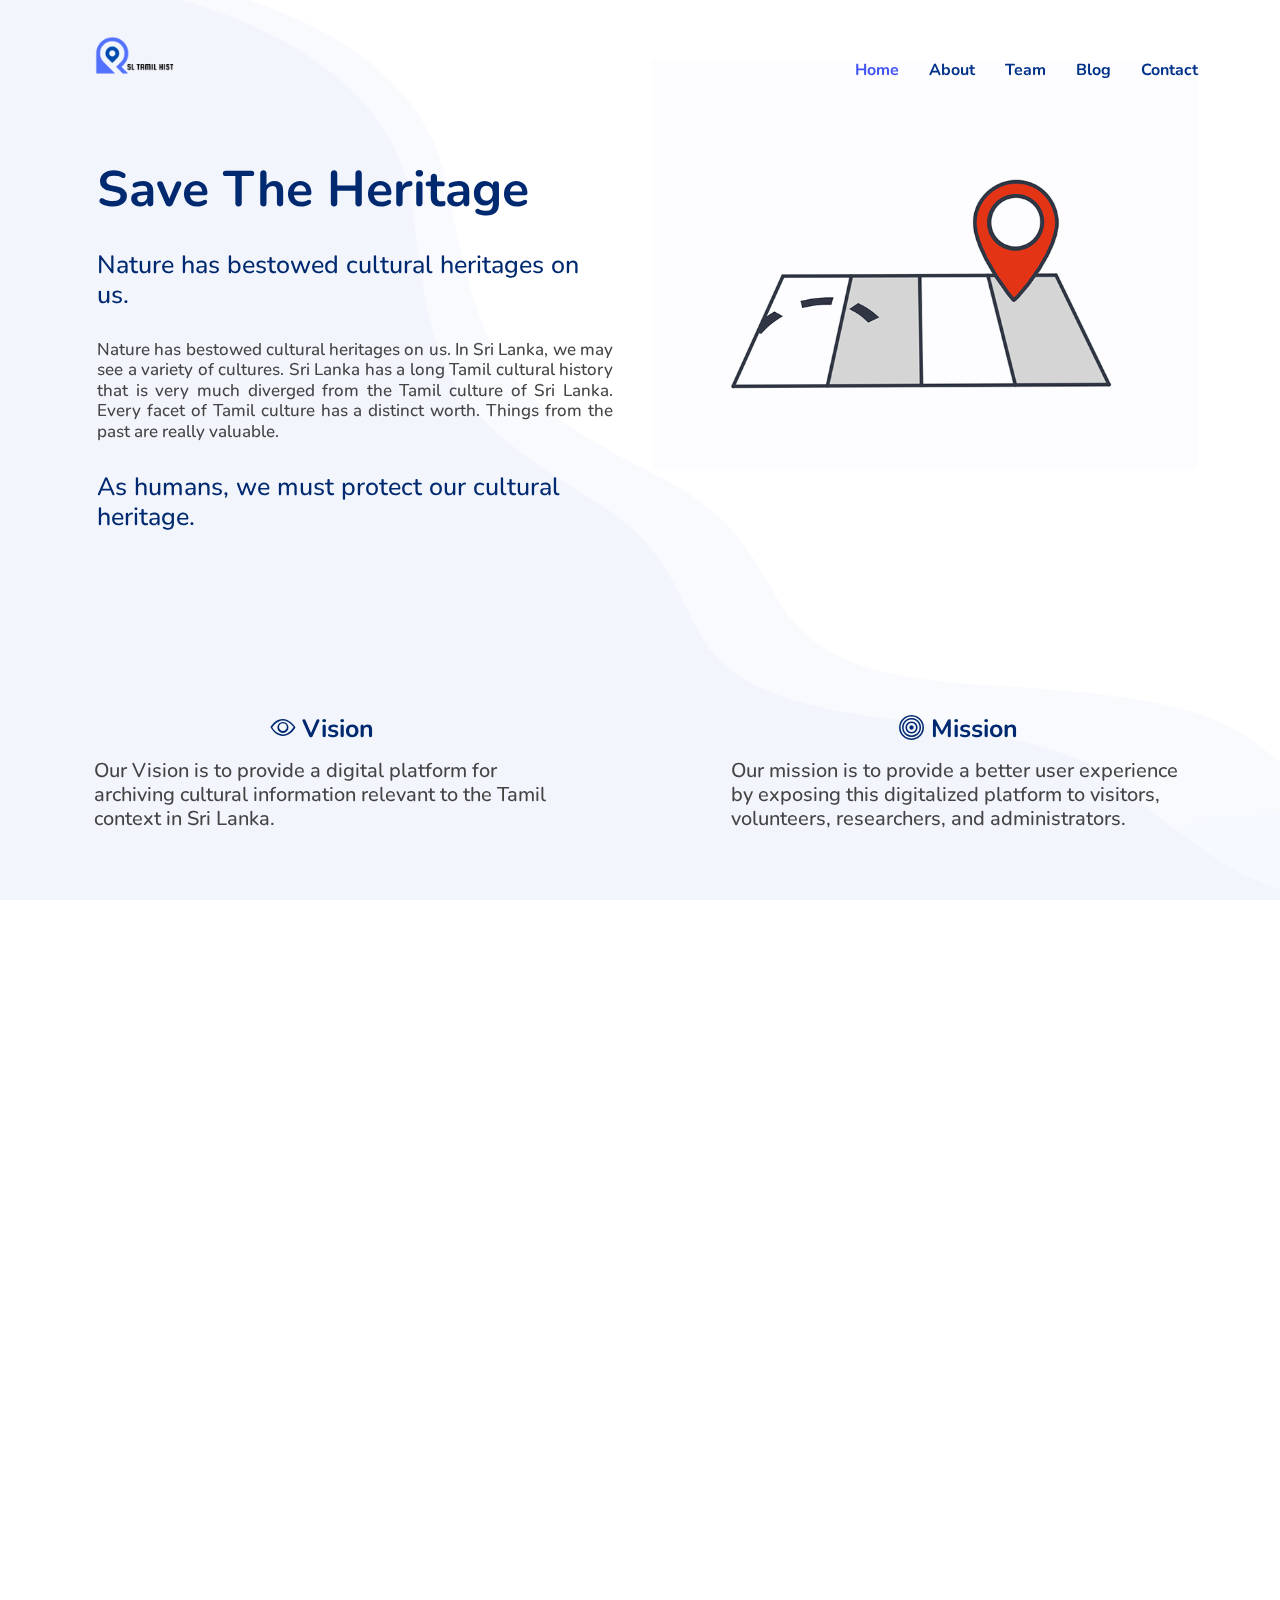
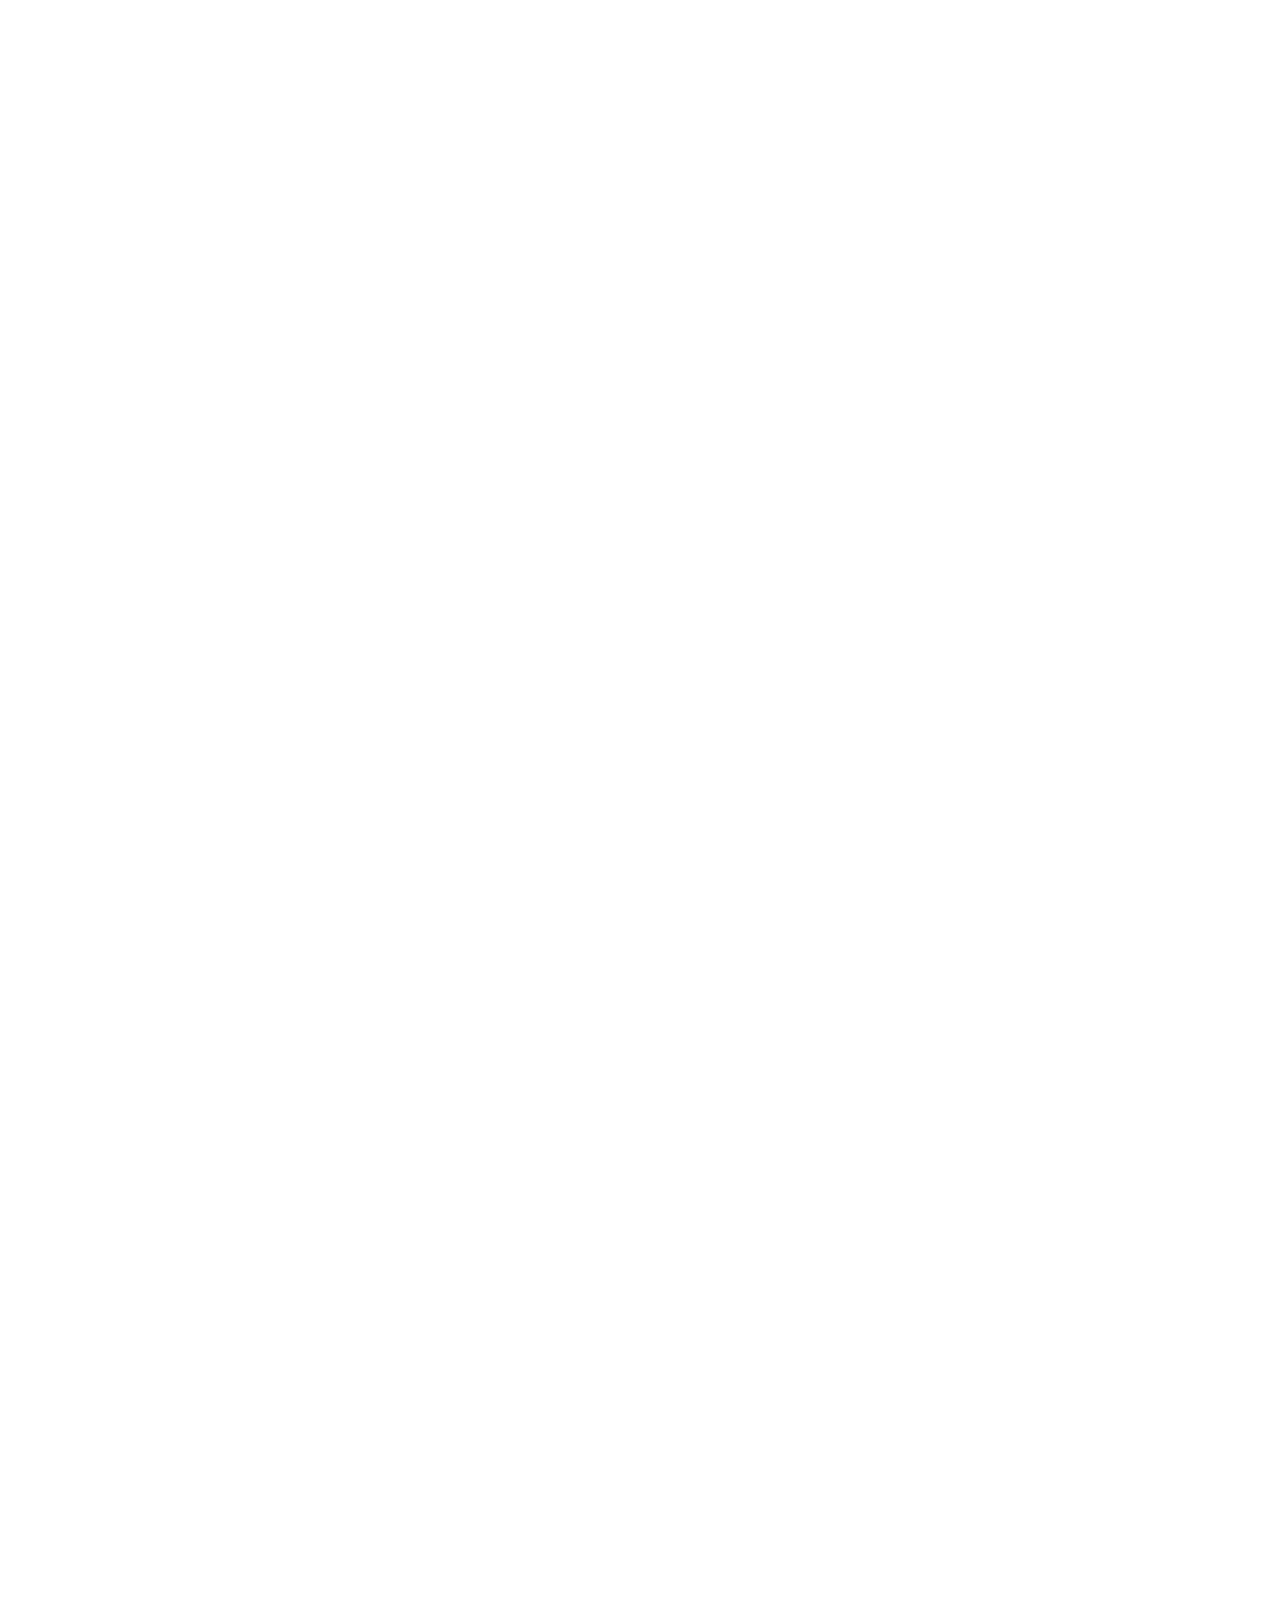
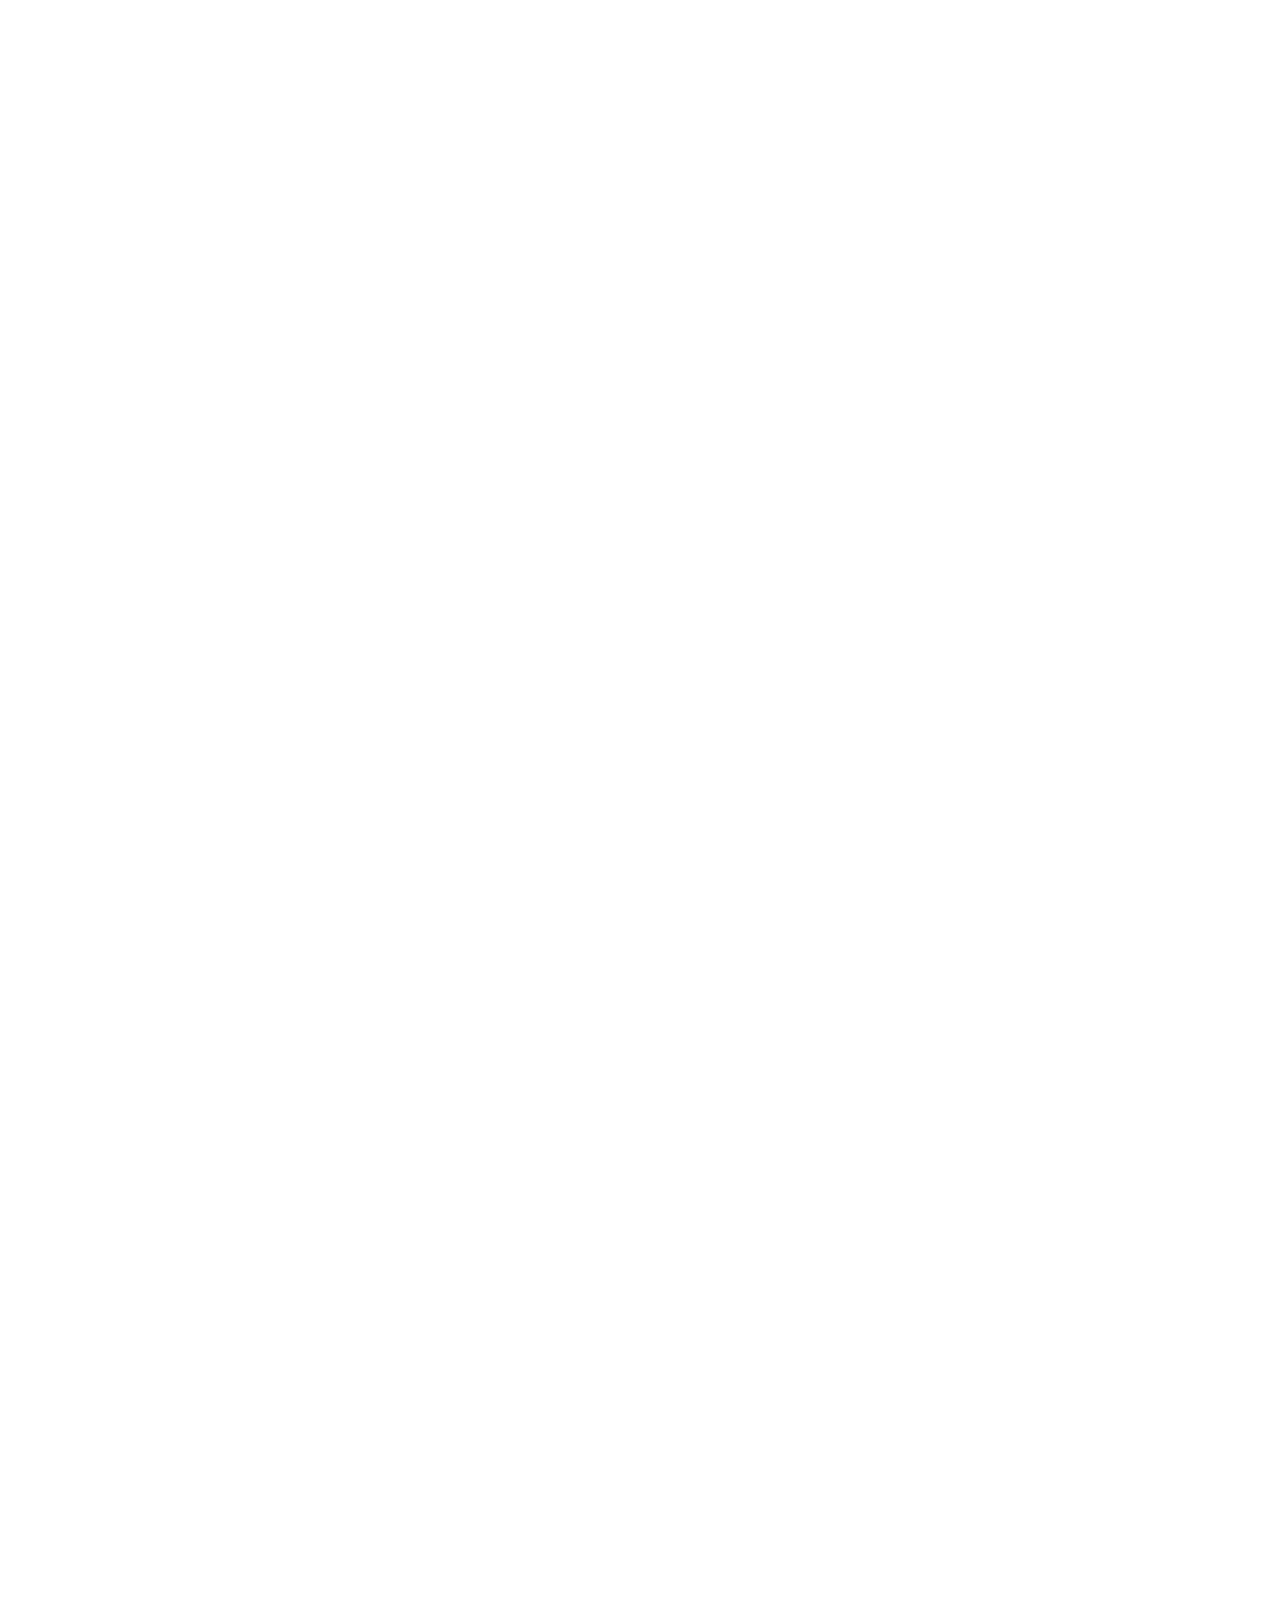
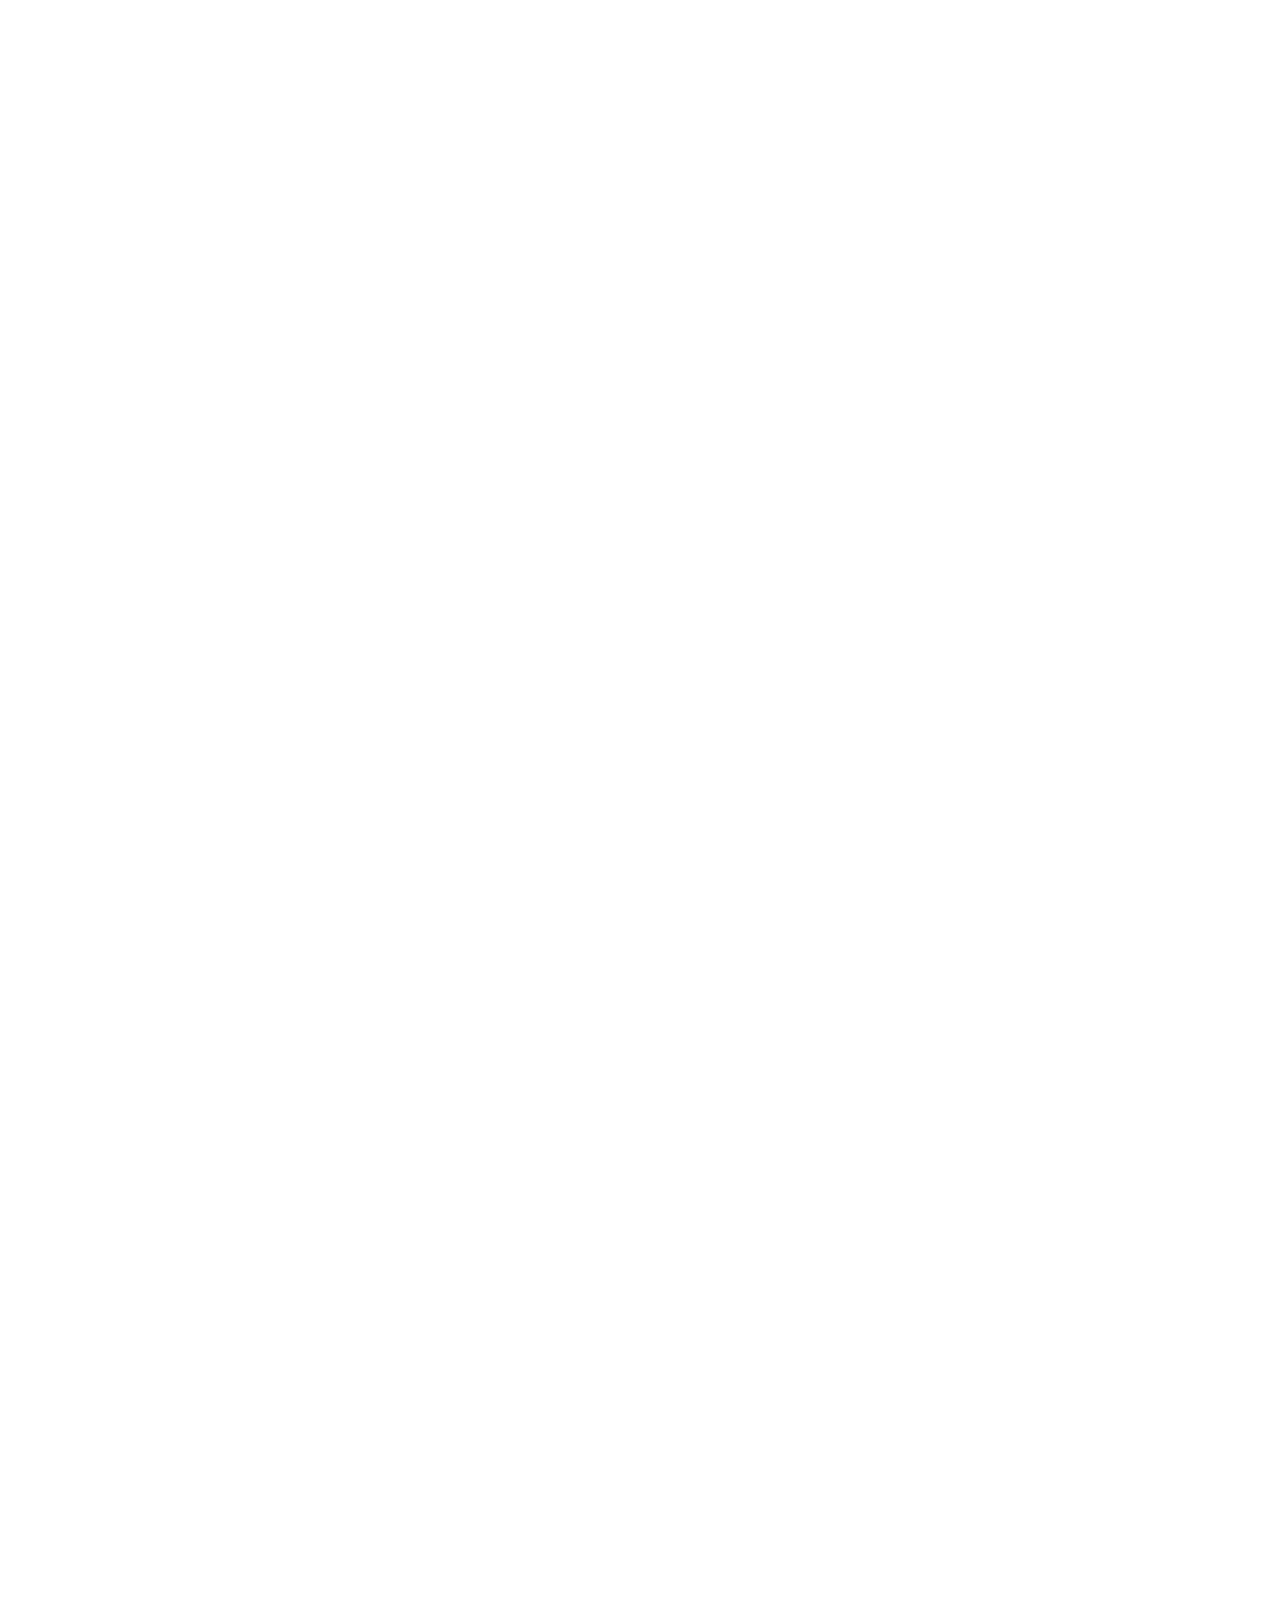
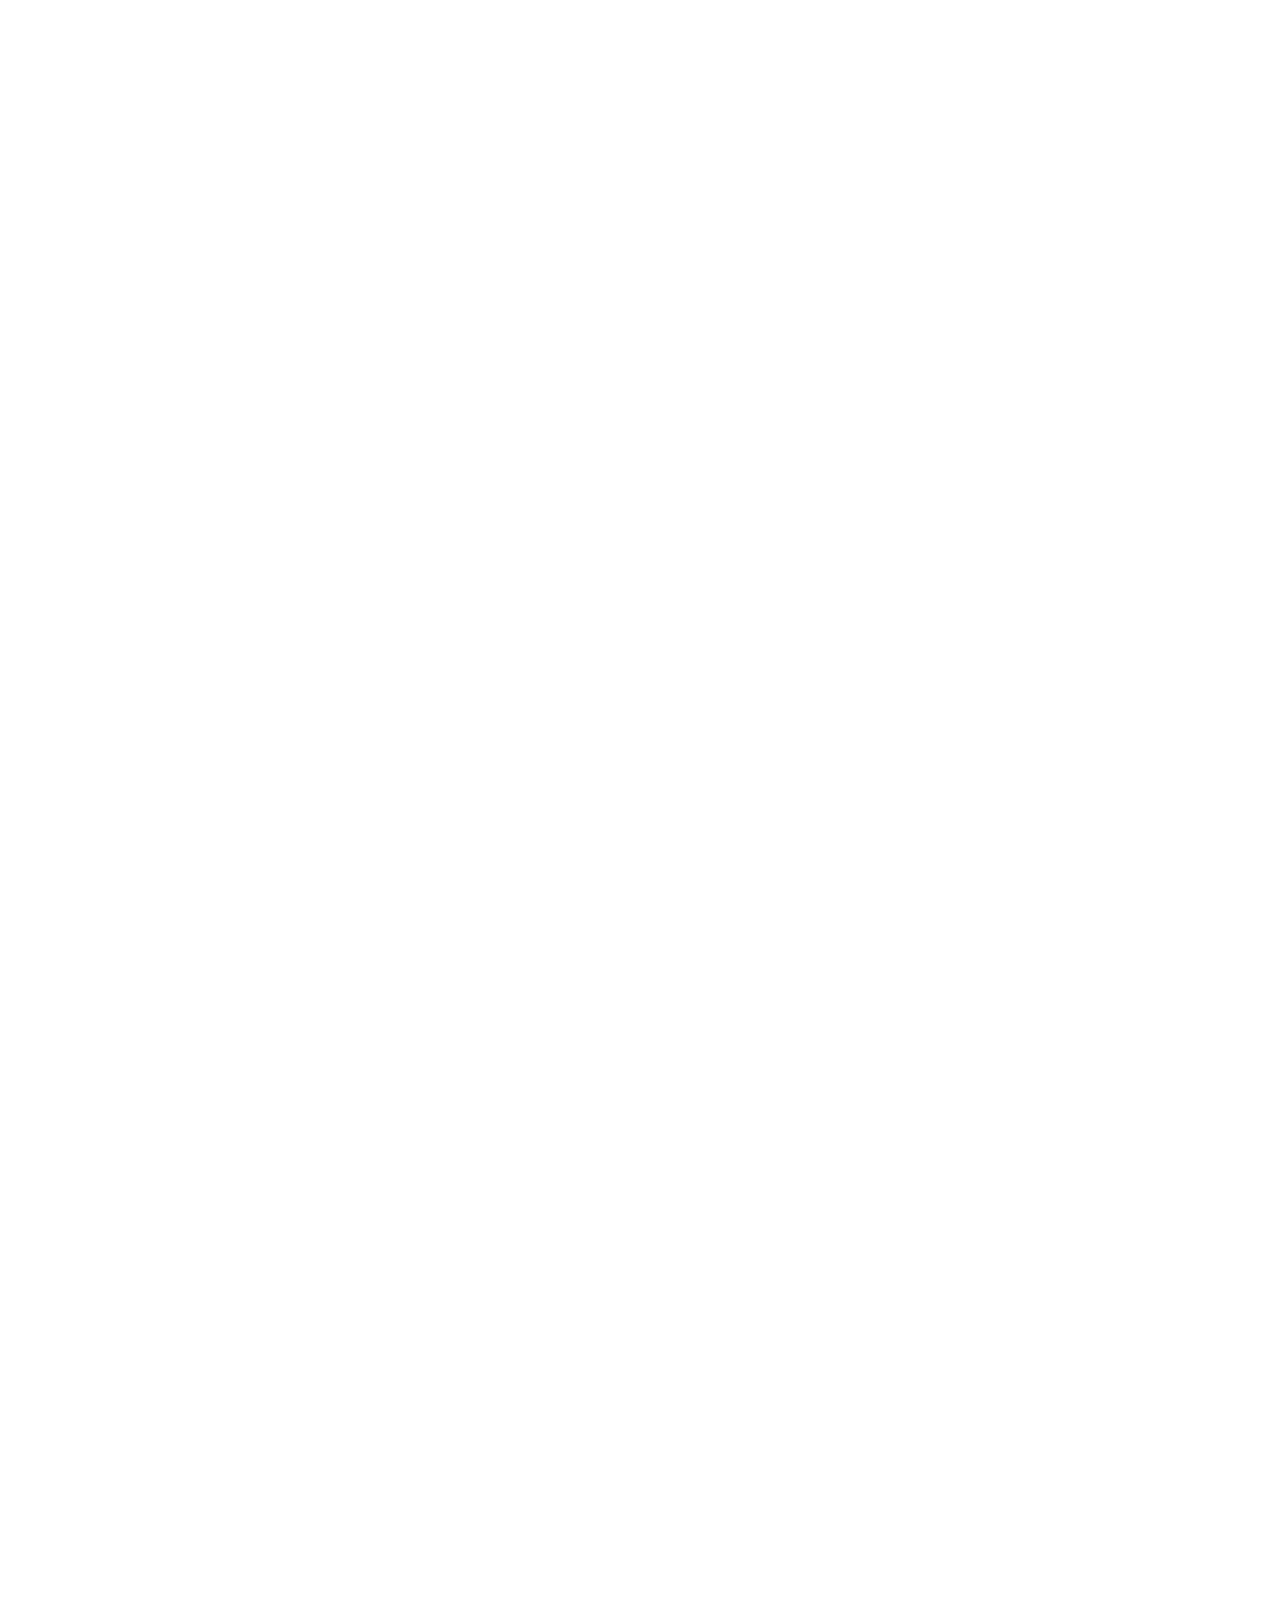
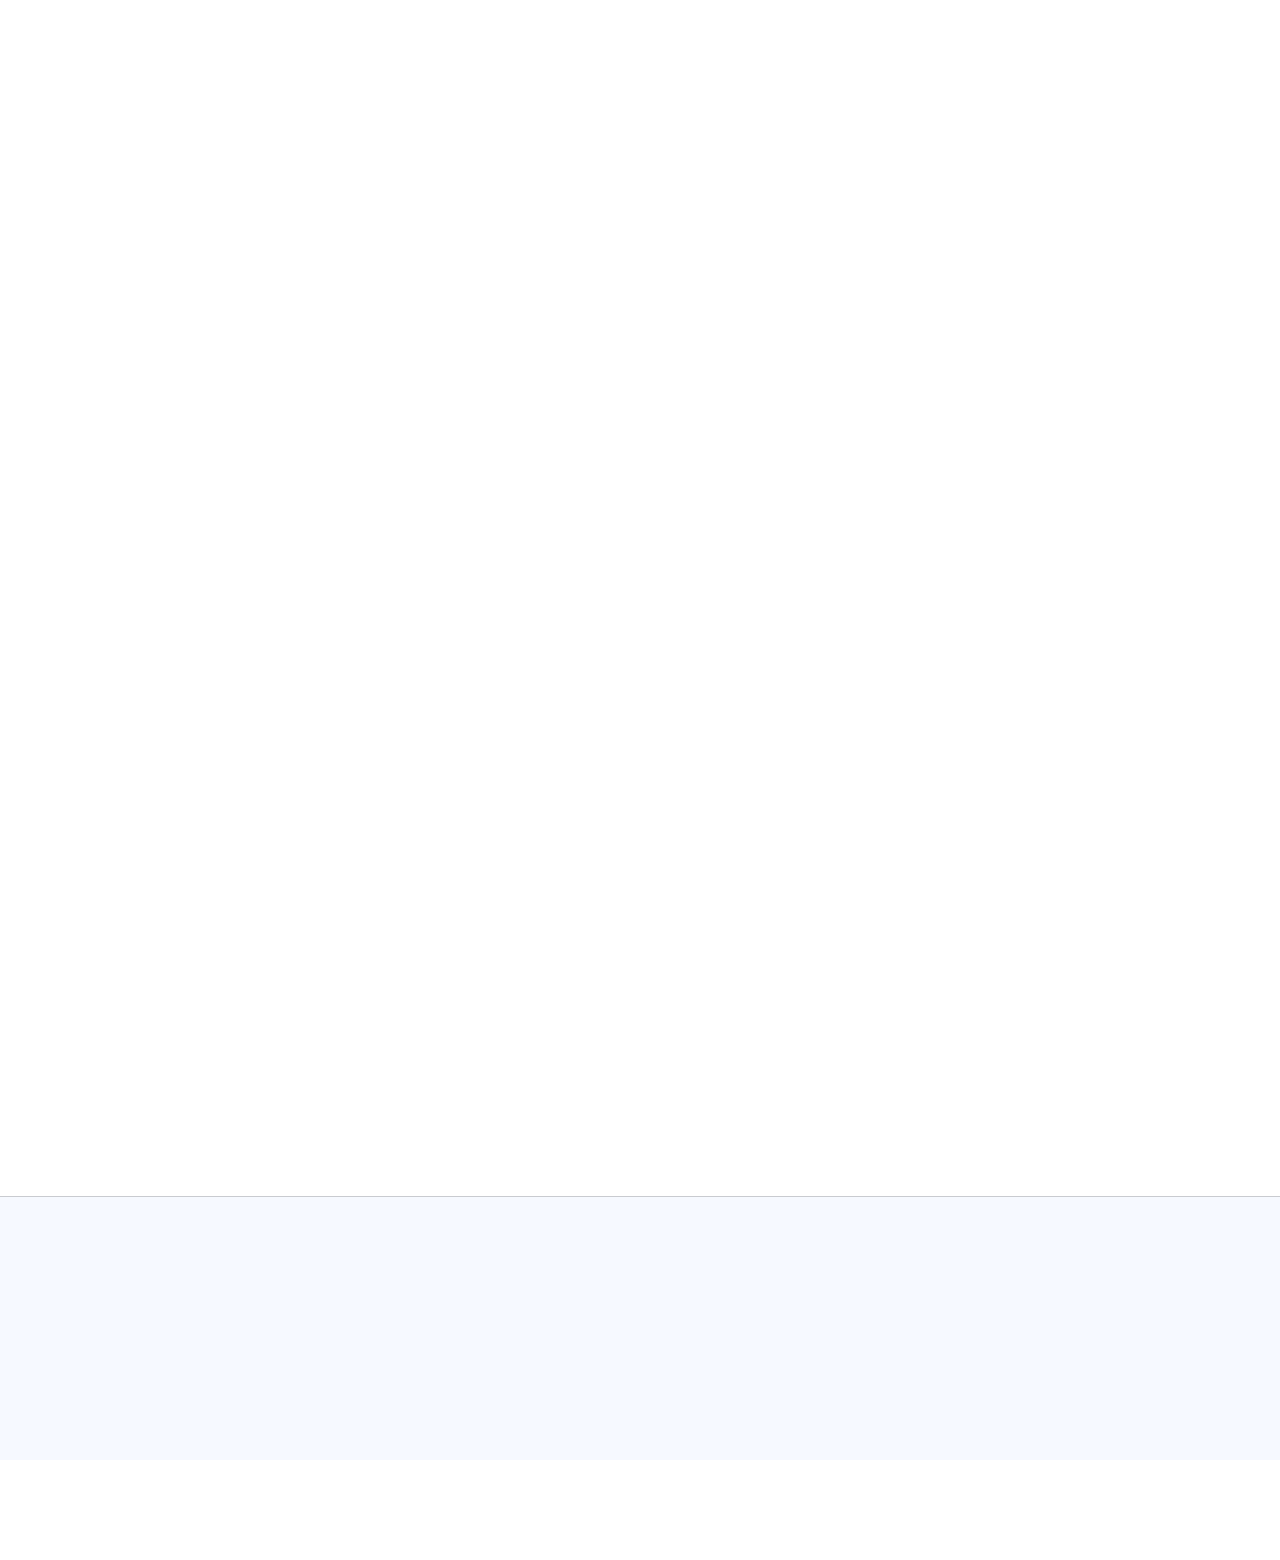
<file: index.html>
<!DOCTYPE html>
<html lang="en">

<head>
  <meta charset="utf-8">
  <meta content="width=device-width, initial-scale=1.0" name="viewport">

  <title>SL TAMIL HIST</title>
  <meta content="" name="description">

  <meta content="" name="keywords">

  <!-- Favicons -->
  <link href="assets/img/logo3.png" rel="icon">
  <link href="assets/img/logo3.png" rel="logo3">

  <!-- Google Fonts -->
  <link href="https://fonts.googleapis.com/css?family=Open+Sans:300,300i,400,400i,600,600i,700,700i|Nunito:300,300i,400,400i,600,600i,700,700i|Poppins:300,300i,400,400i,500,500i,600,600i,700,700i" rel="stylesheet">

  <!-- Vendor CSS Files -->
  <link href="assets/vendor/aos/aos.css" rel="stylesheet">
  <link href="assets/vendor/bootstrap/css/bootstrap.min.css" rel="stylesheet">
  <link href="assets/vendor/bootstrap-icons/bootstrap-icons.css" rel="stylesheet">
  <link href="assets/vendor/glightbox/css/glightbox.min.css" rel="stylesheet">
  <link href="assets/vendor/remixicon/remixicon.css" rel="stylesheet">
  <link href="assets/vendor/swiper/swiper-bundle.min.css" rel="stylesheet">

  <!-- Template Main CSS File -->
  <link href="assets/css/style.css" rel="stylesheet">

  <!-- =======================================================
  * Template Name: FlexStart - v1.9.0
  * Template URL: https://bootstrapmade.com/flexstart-bootstrap-startup-template/
  * Author: BootstrapMade.com
  * License: https://bootstrapmade.com/license/
  ======================================================== -->
  
</head>

<body>
  <!-- ======= Header ======= -->
  <header id="header" class="header fixed-top">
    <div class="container-fluid container-xl d-flex align-items-center justify-content-between">

      <a href="index.html" class="logo d-flex align-items-center">
        <img src="assets/img/logo6.png" alt="SL Tamil Hist">
        <!-- <span>SL TAMIL GEO</span> -->
      </a>

      <nav id="navbar" class="navbar">
        <ul>
          <li><a class="nav-link scrollto active" href="#hero">Home</a></li>
          <li><a class="nav-link scrollto" href="#about">About</a></li>
          <li><a class="nav-link scrollto" href="#team">Team</a></li>
          <li><a href="blog.html">Blog</a></li>
          
          <li><a class="nav-link scrollto" href="#contact">Contact</a></li>
        </ul>
        <i class="bi bi-list mobile-nav-toggle"></i>
      </nav><!-- .navbar -->

    </div>
  </header><!-- End Header -->

  <!-- ======= Hero Section ======= -->
  <section id="hero" class="hero d-flex align-items-center">

    <div class="container">
      <div class="row">
        <div class="col-lg-6 d-flex flex-column justify-content-center">
          <h1 data-aos="fade-up">Save The Heritage</h1>
          <h2 data-aos="fade-up" data-aos-delay="400">Nature has bestowed cultural heritages on us.</h2>
          <h3 data-aos="fade-up" data-aos-delay="400"> Nature has bestowed cultural heritages on us.
            In Sri Lanka, we may see a variety of cultures. Sri Lanka has a long Tamil cultural history that is very much diverged from the Tamil culture of Sri Lanka. Every facet of Tamil culture has a distinct worth. Things from the past are really valuable.
            </h3>
          <h2 data-aos="fade-up" data-aos-delay="400">As humans, we must protect our cultural heritage.</h2>

          <!-- <div data-aos="fade-up" data-aos-delay="600">
            <div class="text-center text-lg-start">
              <a href="#about" class="btn-get-started scrollto d-inline-flex align-items-center justify-content-center align-self-center">
                <span>Get Started</span>
                <i class="bi bi-arrow-right"></i>
              </a>
            </div>
          </div> -->
        </div>
        <div class="col-lg-6 hero-img" data-aos="zoom-out" data-aos-delay="200">
          <img src="assets/img/hero1.gif" class="img-fluid" alt="">
        </div>
      </div>
<!-- kichchu -->
<!-- <iframe src="https://www.google.com/maps/d/edit?mid=1SHidS3lTxKP6DpBA1wfZS_V8lFMIJaU&ll=8.801264984110713%2C80.62690595&z=8"></iframe> -->
<!-- vision, mission -->
<hr><hr>
  <div class="container" data-aos="fade-up">
    <div class="row gx-0">
        <div class="col-lg-5 d-flex flex-column justify-content-center" data-aos="fade-up" data-aos-delay="200">
            <div class="content">
              <h2 class="mid">
                <i class="bi bi-eye"></i>  
                <b>Vision</b></h2>
              <h5>Our Vision is to provide a digital platform for archiving cultural information relevant to the Tamil context in Sri Lanka.</h5>
            </div>
        </div>
        <div class="col-md-2"></div>
        <div class="col-lg-5 d-flex flex-column justify-content-center" data-aos="fade-up" data-aos-delay="200">
            <div class="content">
                <h2 class="mid">
                    <i class="bi bi-bullseye"></i>
                     <b>Mission</b></h2>
                     

                <h5>Our mission is to provide a better user experience by exposing this digitalized platform to visitors, volunteers, researchers, and administrators.</h5>
            </div>
        </div>
    </div>
    <hr>
    <!-- end Goal -->
    <div class="row gx-0 ">
        <div class="col-lg-12 d-flex flex-column justify-content-center" data-aos="fade-up" data-aos-delay="200">
            <div class="content">
                <h2 class="mid">  <i class="bi bi-gem">  </i><b>End Goal</b></h2>
                <ul>
                  <li><h5>Build a framework using Geographical Information System (GIS) principles to map data points with geographical markers and other relevant metadata.</h5></li>
                  <li><h5>To expose this digitalized platform to visitors, volunteers, researchers, and administrators.</h5></li>
                  <li><h5>To build a location-based information framework to collate cultural data in multiple forms, such as oral history recordings, inscriptions, and creative work.</h5></li>
                </ul>
            </div>
        </div>
       
    </div>
    <hr>
    <!-- Research Intro -->
    <div class="row gx-0 ">
        <div class="col-lg-6 d-flex align-items-center" data-aos="zoom-out" data-aos-delay="200">
            <img style="padding-right: 25px;" src="assets/img/intro4.png" class="img-fluid" alt="">
          </div>
                  <div class="col-lg-6 d-flex flex-column justify-content-center" data-aos="fade-up" data-aos-delay="200">
                      <div class="content">
                        <h2 class="mid"> <b>Introduction</b></h2>
                        <!-- <p>This research focuses on cultural data collection, management, and utilization, in the Sri Lankan Tamil context. When considering Tamil culture, there are many observable differences in cultural representations between different geographical regions. In this context, any research into cultural history and Tamil culture must take into account the geographical and temporal context of any such cultural expressions.</p> -->
                      
                        <!-- <p>With the development of the information and communication technology there is an opportunity to approach these cultural researches through a digital humanities lens. One such approach is spatial humanities, based on the GIS technologies. There is an ability to combine this with other forms of culturally significant data to get a better interpreted and presented representation of knowledge for the purpose of conducting advanced research.</p> -->

                        <p style="text-align: justify;">This research <b>(Using GIS for Cultural Data Management: A Spatial Humanities Approach in the Sri Lankan Tamil Context)</b> focuses on cultural data collection, management, and utilization, in the Sri Lankan Tamil context. When considering Tamil culture, there are many observable differences in cultural representations between different geographical regions. In this context, any research into cultural history and Tamil culture must take into account the geographical and temporal context of any such cultural expressions. <span id="dots">...</span> <span id="more">With the development of information and communication technology, there is an opportunity to approach these cultural researches through a digital humanities lens. One such approach is spatial humanities, based on GIS technologies. There is an ability to combine this with other forms of culturally significant data to get a better interpreted and presented representation of knowledge to conduct advanced research.</span>
                        <!-- <button onclick="myFunction()" id="myBtn">Read more</button> -->
                        <br>
                        <p  onclick="myFunction()" id="myBtn" class="btn-get-started scrollto d-inline-flex align-items-center justify-content-center align-self-center">
                          <span>Read More</span>
                        </p>

                      </div>
                    </div>
                  
            </div>
        </div>

        <hr>
        <!-- research Abstract -->
        <div class="row gx-0 ">
            <!-- <div class="col-lg-6 d-flex align-items-center" data-aos="zoom-out" data-aos-delay="200">
                <img src="assets/img/about.jpg" class="img-fluid" alt="">
              </div> -->
                      <div class="col-lg-7 d-flex flex-column justify-content-center" data-aos="fade-up" data-aos-delay="200">
                          <div class="content">
                            <h2 class="mid"> <b>Research Overview</b></h2>
                            <!-- <p>A community's cultural legacy is a collection of behaviors, places, artifacts, artistic expressions, and ideals that have been passed down through the generations. Sri Lanka has a long Tamil cultural history that is vastly distinct from the culture of Sri Lankan Tamils. All historical and cultural artifacts are of worldwide significance. Heritage properties are constantly threatened by a variety of natural and man-made factors, many of which are unanticipated. It is understandable that there is no digital platform in the Sri Lankan Tamil context for documenting historical data with geographical pointing. As a result, there is a need to create a consolidated archive or a digital platform for the Tamil cultural background through this research. Based on an earlier study, it was determined that this was the first outstanding attempt in the Sri Lankan Tamil setting. With the recent development of information and communication technology, we have opened the possibility of approaching these cultural studies from a digital humanities perspective. This web application has been developed to provide a proper solution to the aforementioned issue. To build the research solution, a GeoNode architecture-based solution and an appropriate mapping technique are provided. A GIS platform and a format-agnostic data repository will serve as the foundation for the proposed system. This can be used to tag data items with location identifiers as well as any other relevant metadata like temporal identifiers. This platform is exposed to volunteers, visitors, researchers, and admins. Machine Learning and Deep Learning were utilized to improve the user experience as well as to recommend data and automate data pattern identification. The accuracy level was 90%.
                              </p> -->

                              <p style="text-align: justify;">A community's cultural legacy is a collection of behaviors, places, artifacts, artistic expressions, and ideals that have been passed down through the generations. Sri Lanka has a long Tamil cultural history that is vastly distinct from the culture of Sri Lankan Tamils. All historical and cultural artifacts are of worldwide significance. Heritage properties are constantly threatened by a variety of natural and man-made factors, many of which are unanticipated. Understandably, there is no digital platform in the Sri Lankan Tamil context for documenting historical data with geographical pointing. As a result, there is a need to create a consolidated archive or a digital platform for the Tamil cultural background through this research.  <span id="dots_ab">...</span> 
                                <span id="more_ab"> Based on an earlier study, it was determined that this was the first outstanding attempt in the Sri Lankan Tamil setting. With the recent development of information and communication technology, we have opened the possibility of approaching these cultural studies from a digital humanities perspective. This web application has been developed to provide a proper solution to the aforementioned issue. To build the research solution, a GeoNode architecture-based solution and an appropriate mapping technique are provided. A GIS platform and a format-agnostic data repository will serve as the foundation for the proposed system. This can be used to tag data items with location identifiers as well as any other relevant metadata like temporal identifiers. This platform is exposed to volunteers, visitors, researchers, and admins. Machine Learning and Deep Learning were utilized to improve the user experience as well as to recommend data and automate data pattern identification.</span>
                                <br>
                                <p  onclick="myFunction_ab()" id="myBtn_ab" class="btn-get-started scrollto d-inline-flex align-items-center justify-content-center align-self-center">
                                <span>Read More</span>
                                </p>
                              
                          </div>
                        </div>
                        <div class="col-lg-5 d-flex flex-column justify-content-center" data-aos="fade-up" data-aos-delay="200">
                            <img src="assets/img/abstract.gif" class="img-fluid" alt="">

                        </div>
              <hr>
              <!-- Research video -->
        <div class="row gx-0 ">
    <!-- <div class="col-lg-6 d-flex align-items-center" data-aos="zoom-out" data-aos-delay="200">
            <img src="assets/img/about.jpg" class="img-fluid" alt="">
          </div> -->
          <div class="col-lg-12 d-flex flex-column justify-content-center" data-aos="fade-up" data-aos-delay="200">
            <div class="content">
              <h2 class="mid"> <b>Research Product Introduction</b></h2>

              <div class="container">
                <div class="row">
                  <div class="col-md-4"><iframe width="350" height="315" src="https://www.youtube.com/embed/1Mdz8RVCeH4" title="YouTube video player" frameborder="0" allow="accelerometer; autoplay; clipboard-write; encrypted-media; gyroscope; picture-in-picture" allowfullscreen></iframe></div>
                  <div class="col-md-4"><iframe width="350" height="315" src="https://www.youtube.com/embed/P2Z5gkML1oc" title="YouTube video player" frameborder="0" allow="accelerometer; autoplay; clipboard-write; encrypted-media; gyroscope; picture-in-picture" allowfullscreen></iframe></div>
                  <div class="col-md-4"><iframe width="350" height="315" src="https://www.youtube.com/embed/uajp16HOWns" title="YouTube video player" frameborder="0" allow="accelerometer; autoplay; clipboard-write; encrypted-media; gyroscope; picture-in-picture" allowfullscreen></iframe></div>

                </div>

              </div>
              
          </div>
        </div>

        <hr>
              <!-- Methodology -->
        <div class="row gx-0 ">
          <div class="col-lg-12 d-flex flex-column justify-content-center" data-aos="fade-up" data-aos-delay="200">
            <div class="content">
              <h2 class="mid"> <b>Methodology</b></h2>
              <p style="text-align: justify;">In this research, A GeoNode architecture-based approach and a suitable mapping technique are proposed to develop the research solution. The proposed framework will be underpinned by a GIS platform and a format-agnostic data repository. This can be used to tag data items with location identifiers and any other relevant metadata such as temporal identifies. The location identifier is a component that can be used to identify the place where the data was collected. It can also be used to identify specific places related to the history of the collected data. The web-based application will provide an easy-to-use interface for non-technical users to effectively search through vast amounts of data by utilizing natural language processing. We will use Machine Learning and Deep Learning to provide a better user experience to users and to check the level of data accuracy and automatic data pattern recognition. We also provide filtration mechanisms in the platform to find the exact data points and capabilities for pointing and drawing features on top of GIS maps for necessary research works.
                </p>                         
            </div>
          </div>
          <div class="row gx-0 ">
          <div class="col-lg-7 d-flex align-items-center" data-aos="zoom-out" data-aos-delay="200">
              <img style="padding-right: 25px;" src="assets/img/systam-diagram.jpg" class="img-fluid" alt="">
            </div>
            <div class="col-lg-5 d-flex flex-column justify-content-center" data-aos="fade-up" data-aos-delay="200">
                <div class="content">
                  <p style="text-align: justify;">For product development, we will use the Geo Node architecture. The GeoNode web application is the framework's fundamental component, and it orchestrates client interaction with the system's other components. It's written in Django, a Python web framework, and it uses a relational database, most commonly PostgreSQL or SQLite, but it can use any RDBMS that Django supports. as well as we are going to use third-party ML services for AI applied areas in the product. The below table shows all the details of the technologies which we are going to use in every phase.</p>
                  <p style="text-align: justify;">Based on our research, there are several stages that we have to complete throughout our project. They are namely data collection, data transformation, model training, and testing, server implementation, and evaluation. Here we are going to train our model using azure machine learning with dummy data of Tamil culture. Then the algorithm will classify whether these cultural data are reliable or not.</p>
                </div>
              </div>
        </div>



        <hr>
        <!-- Product workflow -->
  <div class="row gx-0 ">
<!-- <div class="col-lg-6 d-flex align-items-center" data-aos="zoom-out" data-aos-delay="200">
      <img src="assets/img/about.jpg" class="img-fluid" alt="">
    </div> -->
    <div class="col-lg-12 d-flex flex-column justify-content-center" data-aos="fade-up" data-aos-delay="200">
      <div class="content">
        <h2 class="mid"> <b>Product Preview</b></h2>

        <div class="mid container">
            <!-- <iframe width="960" height="415" src="https://www.youtube.com/embed/Ffn8YB0LDkc" title="YouTube video player" frameborder="0" allow="accelerometer; autoplay; clipboard-write; encrypted-media; gyroscope; picture-in-picture" allowfullscreen></iframe> -->
            <iframe width="560" height="315" src="https://www.youtube.com/embed/Ffn8YB0LDkc" title="YouTube video player" frameborder="0" allow="accelerometer; autoplay; clipboard-write; encrypted-media; gyroscope; picture-in-picture" allowfullscreen></iframe>

        </div>


       
                   
      </div>
    </div>
  </div>



<hr>
<!-- Findings, Further move-->
  <div class="row gx-0">
      <div class="col-lg-5 d-flex flex-column justify-content-center" data-aos="fade-up" data-aos-delay="200">
          <div class="content">
              <div class="box">
                  
                  <!-- <img src="assets/img/find.png" class="img-fluid" alt=""> -->
              </div>
            <h2 class="mid"> <i class="bi bi-search"></i>   <b>Findings</b></h2>
            <ul style="text-align: justify;">
              <li>According to this research, it was possible to determine how important it is to preserve cultural heritage through a digital platform.</li>
              <li>It was effective to close the research gap between these Tamil cultural sites.</li>
              <li>Possibility of extending this research to other civilizations.</li>
              <li>As a result, this digital platform caused to boost researcher's confidence.</li>
            </ul>
          </div>
      </div>
      <div class="col-lg-2 d-flex flex-column justify-content-center" data-aos="fade-up" data-aos-delay="200">
        </div>
      <div class="col-lg-5 d-flex flex-column justify-content-center" data-aos="fade-up" data-aos-delay="200">
          <div class="content">
              <div class="box">
                  <!-- <img src="assets/img/values-1.png" class="img-fluid" alt=""> -->
              </div>
              <h2 class="mid"><i class="bi bi-arrow-right-square"></i> <b>Further move</b></h2>
              <p style="text-align: justify;">We are working on the features, which are very important to commercial launch, we are expecting technical collaboration from volunteer programs and inputs from this domain researchers and experts. As well as we have plans to publish this product code base under an open-source license. So other cultures also can use this product in their cultures.</p>
              <br> <br>
          </div>
      </div>
  </div>
  <hr>  
  <!-- Research paper download link -->
  <div class="row gx-0 ">
      <!-- <div class="col-lg-6 d-flex align-items-center" data-aos="zoom-out" data-aos-delay="200">
              <img src="assets/img/about.jpg" class="img-fluid" alt="">
            </div> -->
            <div class="col-lg-12 d-flex flex-column justify-content-center" data-aos="fade-up" data-aos-delay="200">
              <div class="content">
                <h2 class="mid"> <b>Download Research Paper</b></h2>
                <div class="mid">
                  <a href="https://drive.google.com/file/d/12cWaWvKfYCKozzWJc9sZMX1D2iGhnrLH/view?usp=sharing" target="_blank">Download</a>

                </div>
                                              
              </div>
            </div>
          </div>

      </div>
    </div>
  </div>
<!-- kichchu -->
      </div>
    </div>

  </section><!-- End Hero -->

  <main id="main">
    <!-- ======= About Section ======= -->
    <section id="about" class="about">
<!-- The moment of found this idea -->
      <div class="container" data-aos="fade-up">
        <div class="row gx-0">

          <div class="col-lg-6 d-flex flex-column justify-content-center" data-aos="fade-up" data-aos-delay="200">
            <div class="content">
              
              <h2>The Moment Of Found This Idea</h2>
              <!-- <p>Sri Lanka has a long Tamil cultural history that is very much diverged from the Tamil culture of Sri Lanka. This can be seen in many aspects of the cultural representation of the Sri Lankan Tamil society. From creative art forms to traditional religious practices, there are many observable differences between these groups. In this context, it should be noted that any research into Tamil culture and cultural history has to take into account the geographical context of any such cultural expressions.</p>
              <p>The recent advancements in technology, especially in information and communication technology, have created an opportunity to approach these cultural researches through a digital humanities lens. This includes the possibilities of connected datasets and exploring and correlating otherwise disjointed research outcomes. One such application of this approach is termed spatial humanities, where location-based information from a Geographical Information System (GIS) is combined with other forms of culturally significant data to produce a much richer representation of knowledge that can both temporally and geographically better presented and interpreted. There have been several efforts in this respect globally and a few in India, but so far this has not been applied in the context of Sri Lanka, and especially Sri Lankan Tamil culture.
                </p> -->

                <p>Sri Lanka has a long Tamil cultural history that is very much diverged from the Tamil culture of Sri Lanka. This can be seen in many aspects of the cultural representation of the Sri Lankan Tamil society. From creative art forms to traditional religious practices, there are many observable differences between these groups. In this context, it should be noted that any research into Tamil culture and cultural history has to take into account the geographical context of any such cultural expressions.<span id="dots_mo">...

                </span> <span id="more_mo"><br><br> The recent advancements in technology, especially in information and communication technology, have created an opportunity to approach these cultural researches through a digital humanities lens. This includes the possibilities of connected datasets and exploring and correlating otherwise disjointed research outcomes. One such application of this approach is termed spatial humanities, where location-based information from a Geographical Information System (GIS) is combined with other forms of culturally significant data to produce a much richer representation of knowledge that can both temporally and geographically better presented and interpreted. There have been several efforts in this respect globally and a few in India, but so far this has not been applied in the context of Sri Lanka, and especially Sri Lankan Tamil culture.</span>
                  <br>
                  <p  onclick="myFunction_mo()" id="myBtn_mo" class="btn-get-started scrollto d-inline-flex align-items-center justify-content-center align-self-center">
                  <span>Read More</span>
                  </p>

              <!-- <div class="text-center text-lg-start">
                <a href="#" class="btn-read-more d-inline-flex align-items-center justify-content-center align-self-center">
                  <span>Read More</span>
                  <i class="bi bi-arrow-right"></i>
                </a>
              </div> -->
            </div>
          </div>

         

          <div class="col-lg-6 d-flex align-items-center" data-aos="zoom-out" data-aos-delay="200">
            <img src="assets/img/moment2.jpg" class="img-fluid" alt="">
          </div>
        </div>

        <!--Why we attach our self with this Research-->
        <hr>

        <div class="row gx-0">
            <div class="col-lg-6 d-flex align-items-center" data-aos="zoom-out" data-aos-delay="200">
              <img src="assets/img/attach.png" class="img-fluid" alt="">
            </div>
            <div class="col-lg-6 d-flex flex-column justify-content-center" data-aos="fade-up" data-aos-delay="200">
                <div class="content">
                  <h2>Why We Attach Our Self With This Research</h2>
                  <!-- <p>There is currently no digital platform for documenting cultural heritage sites. As a result, we are unable to properly save them. They are gradually being demolished. This issue must be addressed as soon as feasible. We won't be able to defend them otherwise. As information and communication technology (ICT) advances, have created an opportunity to approach these cultural researches through the prism of digital humanities. One such application of this approach is termed spatial humanities, where location-based information from a Geographical Information System (GIS) is combined with other forms of culturally significant data to produce a much richer representation of knowledge that can both temporally and geographically better be presented and interpreted. There have been several efforts in this respect globally and few in India. When we talk about Tamil culture, we can see that there are so many diverse cultural aspects to consider. However, this has yet to be implemented in the context of Sri Lankan culture, particularly in Tamil culture.</p>
                  <p>The main objectives of this proposed study are to establish the need for a centralized repository for Sri Lankan Tamil cultural research. Exploring the feasibility of building a location-based information framework to collate cultural data in multiple forms, such as oral history recordings, inscriptions, and creative.</p> -->
                  <!-- <div class="text-center text-lg-start">
                    <a href="#" class="btn-read-more d-inline-flex align-items-center justify-content-center align-self-center">
                      <span>Read More</span>
                      <i class="bi bi-arrow-right"></i>
                    </a>
                  </div> -->

                  <p>There is currently no digital platform for documenting cultural heritage sites. As a result, we are unable to properly save them. They are gradually being demolished. This issue must be addressed as soon as feasible. We won't be able to defend them otherwise. As information and communication technology (ICT) advances, have created an opportunity to approach these cultural researches through the prism of digital humanities. <span id="dots_att">...</span> 
                    <span id="more_att"> One such application of this approach is termed spatial humanities, where location-based information from a Geographical Information System (GIS) is combined with other forms of culturally significant data to produce a much richer representation of knowledge that can both temporally and geographically better be presented and interpreted. There have been several efforts in this respect globally and few in India. When we talk about Tamil culture, we can see that there are so many diverse cultural aspects to consider. However, this has yet to be implemented in the context of Sri Lankan culture, particularly in Tamil culture.
                        <br><br>The main objectives of this proposed study are to establish the need for a centralized repository for Sri Lankan Tamil cultural research. Exploring the feasibility of building a location-based information framework to collate cultural data in multiple forms, such as oral history recordings, inscriptions, and creativity.</span>
                    <br>
                    <p  onclick="myFunction_att()" id="myBtn_att" class="btn-get-started scrollto d-inline-flex align-items-center justify-content-center align-self-center">
                    <span>Read More</span>
                    </p>
                </div>
              </div>
          </div>

          <!--How you can give input to this initiative-->

        <div class="row gx-0">
            
            <div class="col-lg-6 d-flex flex-column justify-content-center" data-aos="fade-up" data-aos-delay="200">
                <div class="content">
                  <h2>How You Can Help Us...</h2>
                  <!-- <p>This system only allows administrators, volunteers, researchers, and visitors to access the system. A visitor can view the cultural data items associated with various places in various ways. That includes viewing the details of a particular cultural place through items associated with it in the form of an image, audio, video, or document. The second category of users is volunteers. They will have the capability to view and upload the information and details of cultural data items and associate them with geographical places.</p>
                  <p>If you have an interest in feeding data to our system, you must be willing to volunteer other vices you can’t. So, in the initial stage, you will enter the system as a volunteer. The procedure of signing up as a volunteer</p>
                  <ul>
                    <li>First, type your email address</li>
                    <li>After that, enter your name.</li>
                    <li>The type of your password</li>
                    <li>Finally, select which user you are. (Select Volunteer; this is the most important step in becoming a volunteer.)</li>
                  </ul>
                  <p>After completing your registration as a volunteer, you can enter the system. Then you can search for the place on the map and you can feed the data as well. After that, your sources are verified by the admin, who accepts your source and publishes it.
                    </p> -->

                    <p>This system only allows administrators, volunteers, researchers, and visitors to access the system. A visitor can view the cultural data items associated with various places in various ways. That includes viewing the details of a particular cultural place through items associated with it in the form of an image, audio, video, or document. The second category of users is volunteers. They will have the capability to view and upload the information and details of cultural data items and associate them with geographical places.<br><span id="dots_data">...</span> 
                      <span id="more_data">  If you have an interest in feeding data to our system, you must be willing to volunteer other vices you can’t. So, in the initial stage, you will enter the system as a volunteer. The procedure of signing up as a volunteer
                        <br><br> &nbsp;&nbsp;1. First, type your email address
                      <br> &nbsp;&nbsp;2. After that, enter your name.
                      <br> &nbsp;&nbsp;3. The type of your password
                      <br>&nbsp;&nbsp;4. Finally, select which user you are. (Select Volunteer; this is the most important step in becoming a volunteer.)
                      <br> <br> A volunteer, you can enter the system. Then you can search for the place on the map and you can feed the data as well. After that, your sources are verified by the admin, who accepts your source and publishes it.


                    </span>
                      <br>
                      <p  onclick="myFunction_data()" id="myBtn_data" class="btn-get-started scrollto d-inline-flex align-items-center justify-content-center align-self-center">
                      <span>Read More</span>
                      </p>
                  <!-- <div class="text-center text-lg-start">
                    <a href="#" class="btn-read-more d-inline-flex align-items-center justify-content-center align-self-center">
                      <span>Read More</span>
                      <i class="bi bi-arrow-right"></i>
                    </a>
                  </div> -->
                </div>
              </div>
              <div class="col-lg-6 d-flex align-items-center" data-aos="zoom-out" data-aos-delay="200">
                  <img src="assets/img/feed.png" class="img-fluid" alt="">
                </div>
          </div>


        

      </div>

    </section><!-- End About Section -->
 

    <!-- ======= Team Section ======= -->
    <section id="team" class="team">

      <div class="container" data-aos="fade-up">

        <header class="section-header">
          
          <p>Our Research Team</p>
        </header>

        <div class="row gy-4">

          <div class="col-lg-4 col-md-6 d-flex align-items-stretch" data-aos="fade-up" data-aos-delay="100">
            <div class="member">
              <div class="">
                <img src="assets/img/team/naresh.png" class="img-fluid" alt="Naresh">
                <div class="social">
                  <a href="https://www.linkedin.com/in/naresh-shanmugaraj" target="_blank"><i class="bi bi-linkedin"></i></a>
                </div>
              </div>
              <div class="member-info">
                <h4>Naresh Shanmugaraj</h4>
                <span>Research Member</span>
                <p>I have always been quite passionate about Tech & Digital product building since high school. It was fascinating to write a few programs automating some mundane tasks to save some time & build digital solutions which make people's lives easier. Entering this Research in the direction of Tamil Culture heritage digitization, I believe it has a lot of room for development and an ideal industry to make a career out of. As well as the experience I gained through this research and project helped me to get a better understanding of building commercial products from scratch.</p>              </div>
            </div>
          </div>

          <div class="col-lg-4 col-md-6 d-flex align-items-stretch" data-aos="fade-up" data-aos-delay="200">
            <div class="member">
              <div class="">
                <img src="assets/img/team/nafla.png" class="img-fluid" alt="Nafla">
                <div class="social">
                  <a href="https://www.linkedin.com/in/fathima-nafla-siyabdeen-3bb4541b6" target="_blank"><i class="bi bi-linkedin"></i></a>
                </div>
              </div>
              <div class="member-info">
                <h4>Fathima Nafla Siyabdeen</h4>
                <span>Research Member</span>
                <p>I am passionate about software quality engineering. As a software tester, I am involved in visionary actions. Visualize the potential pitfalls of a product or software program. Review quality specifications and technical design documents to provide timely and meaningful feedback on the software product. Always make an effort to ensure a product's quality and whether or not the final consumer is satisfied. Through this research, I was able to ensure the quality of the product and was able to give a better user experience using this product.</p>
              </div>
            </div>
          </div>

          <div class="col-lg-4 col-md-6 d-flex align-items-stretch" data-aos="fade-up" data-aos-delay="300">
            <div class="member">
              <div class="">
                <img src="assets/img/team/kirishana.png" class="img-fluid" alt="Kirishana">
                <div class="social">
                  <a href="https://www.linkedin.com/in/kirishana-k" target="_blank"><i class="bi bi-linkedin"></i></a>
                </div>
              </div>
              <div class="member-info">
                <h4>Kirishana Kunasegaram</h4>
                <span>Research Member</span>
              <p>I am always curious to learn new skills and be a result-driven person to continue my higher education at university. I am interested in building a software system for solving real-world problems. This is my university's final research project. I hope this research will help me to learn about new technologies and give me more practical knowledge about research-related tools and technologies. This knowledge and experience will definitely help me take the next step in my career. </p>            
            </div>
            </div>
          </div>

        </div> <br><br>
        
          <header class="section-header">
          
            <p>Research Supervisors</p>
          </header>
          <div class="row gy-4">

            <div class="col-md-2"></div>

            <div class="col-lg-4 col-md-6 d-flex align-items-stretch" data-aos="fade-up" data-aos-delay="100">
              <div class="member">
                <div class="mid">
                  <img src="assets/img/team/Nimal.png" class="img-fluid" alt="nimalaprakasan">
                  <div class="social">
                    <a href="https://www.linkedin.com/in/nimalaprakasan" target="_blank"><i class="bi bi-linkedin"></i></a>
                  </div>
                </div>
                <div class="member-info">
                  <h4> Nimalaprakasan Skandhakumar</h4>
                  <p>Research Supervisor<br>
                  Department of ICT <br>
                  Faculty of Technology<br>
                  University of Sri Jayewardenepura <br>
                      Colombo, Sri Lanka</p>
                 </div>
              </div>
            </div>
  
  
            <div class="col-lg-4 col-md-6 d-flex align-items-stretch" data-aos="fade-up" data-aos-delay="100">
                <div class="member">
                  <div class="mid">
                    <img src="assets/img/team/Vimalathithan.png" class="img-fluid" alt="vimalathithan">
                    <div class="social">
                      <a href="https://www.linkedin.com/in/vimalathithanv/" target="_blank" target="_blank"><i class="bi bi-linkedin"></i></a>
                    </div>
                  </div>
                  <div class="member-info">
                    <h4>Vimalanathan Vimalathithan</h4>
                    <p>Research Supervisor<br>
                      Department of Tamil <br>
                      Faculty of Arts<br>
                      University of Peradeniya <br>
                      Sri Lanka</p>
                   </div>
                </div>
              </div>

            <div class="col-md-2"></div>
  
          </div>
          
          
        

      

      </div>

    </section><!-- End Team Section -->

    

    

    <!-- ======= Contact Section ======= -->
    <section id="contact" class="contact">

      <div class="container" data-aos="fade-up">

        <header class="section-header">
          
          <p>Contact Us</p>
        </header>

        <div class="row gy-4">

          <div class="col-lg-6">

            <div class="row gy-4">
              <div class="col-md-6">
                <div class="info-box">
                  <i class="bi bi-geo-alt"></i>
                  <h3>Address</h3>
                  <p>Jaffna,Srilanka</p>
                </div>
              </div>
              <div class="col-md-6">
                <div class="info-box">
                  <i class="bi bi-telephone"></i>
                  <h3>Call Us</h3>
                  <p>077 448 3339</p>
                </div>
              </div>
              <div class="col-md-6">
                <div class="info-box">
                  <i class="bi bi-envelope"></i>
                  <h3>Email Us</h3>
                  <p>Hai@sltamilhist.com</p>
                </div>
              </div>
              <div class="col-md-6">
                <div class="info-box">
                  <i class="bi bi-clock"></i>
                  <h3>Response Hours</h3>
                  <p>Monday - Sunday<br>5:00PM - 09:00PM</p>
                </div>
              </div>
            </div>

          </div>

          <div class="col-lg-6">
           
              <iframe id="this-iframe" src="https://script.google.com/macros/s/AKfycbzLEl5v_hy9UQN0j6VgFBa40sXOGC_iTukVyn-sxb4y0hwbH_z_1v5ah12mW27-E4Rp/exec" width="100%" height="700px"></iframe></iframe>
          </div>

        </div>

      </div>
<!-- ======= F.A.Q Section ======= -->
<section id="faq" class="faq">

    <div class="container" data-aos="fade-up">

      <header class="section-header">
        
        <p>Frequently Asked Questions</p>
      </header>

      <div class="row">
        <div class="col-lg-5">
          <!-- F.A.Q List 1-->
          <div class="accordion accordion-flush" id="faqlist1">
            <!-- Q1 K 1-->
            <div class="accordion-item">
              <h2 class="accordion-header">
                <button class="accordion-button collapsed" type="button" data-bs-toggle="collapse" data-bs-target="#faq-content-1">
                    If I am a researcher or admin, can I feed the data into this system?                </button>
              </h2>
              <div id="faq-content-1" class="accordion-collapse collapse" data-bs-parent="#faqlist1">
                <div class="accordion-body">
                    No, researchers or admin do not feed the data into the system. Only volunteers can feed the data.                </div>
              </div>
            </div>
            <!-- Q2 N 1-->

            <div class="accordion-item">
              <h2 class="accordion-header">
                <button class="accordion-button collapsed" type="button" data-bs-toggle="collapse" data-bs-target="#faq-content-2">
                    As a common person Can I feed data into this platform?
                </button>
              </h2>
              <div id="faq-content-2" class="accordion-collapse collapse" data-bs-parent="#faqlist1">
                <div class="accordion-body">
                    Yes, you can but before that, you have to register yourself as a volunteer, we will introduce a volunteer register feature soon in the system.
                </div>
              </div>
            </div>
            <!-- Q3 NF 1 -->

            <div class="accordion-item">
              <h2 class="accordion-header">
                <button class="accordion-button collapsed" type="button" data-bs-toggle="collapse" data-bs-target="#faq-content-3">
                    Is it feasible to expand this platform to include more cultures?
                </button>
              </h2>
              <div id="faq-content-3" class="accordion-collapse collapse" data-bs-parent="#faqlist1">
                <div class="accordion-body">
                    Yeah. We can go with that opportunity as well.

                </div>
              </div>
            </div>
            <!-- Q4 K 2 -->

            <div class="accordion-item">
                <h2 class="accordion-header">
                  <button class="accordion-button collapsed" type="button" data-bs-toggle="collapse" data-bs-target="#faq-content-4">
                      How can I trust this system's data is correct or not?
                  </button>
                </h2>
                <div id="faq-content-4" class="accordion-collapse collapse" data-bs-parent="#faqlist1">
                  <div class="accordion-body">
                      In this system, admins fully check and verify whether the source file is correct or not. After that, they approve the source. Otherwise, they decline the source file, or if they have any doubts, they interact with those who upload the source and make the decision to approve or decline.

                  </div>
                </div>
              </div>
              <!-- Q5 N 2 -->

              <div class="accordion-item">
                  <h2 class="accordion-header">
                    <button class="accordion-button collapsed" type="button" data-bs-toggle="collapse" data-bs-target="#faq-content-5">
                        Can I download pointed maps from this platform for my personal use?
                    </button>
                  </h2>
                  <div id="faq-content-5" class="accordion-collapse collapse" data-bs-parent="#faqlist1">
                    <div class="accordion-body">
                        This feature is now only introduced to researchers only. We hope in future you also can use this feature. Do you have any registration process to register me as a researcher on this

                    </div>
                  </div>
                </div>
                
          </div>
        </div>

        <div class="col-lg-2"></div>

        <div class="col-lg-5">

          <!-- F.A.Q List 2-->
          <div class="accordion accordion-flush" id="faqlist2">
            <!-- Q7 K 3 -->

            <div class="accordion-item">
              <h2 class="accordion-header">
                <button class="accordion-button collapsed" type="button" data-bs-toggle="collapse" data-bs-target="#faq2-content-1">
                    If I have any doubts about the data fed into the platform, how can I clear it?
                </button>
              </h2>
              <div id="faq2-content-1" class="accordion-collapse collapse" data-bs-parent="#faqlist2">
                <div class="accordion-body">
                    If you have any doubts, you can interact with the admin through a chat box.
                </div>
              </div>
            </div>
            <!-- Q8 N 3 -->

            <div class="accordion-item">
              <h2 class="accordion-header">
                <button class="accordion-button collapsed" type="button" data-bs-toggle="collapse" data-bs-target="#faq2-content-2">
                    Do you have any registration process to register me as a researcher on this platform?
                </button>
              </h2>
              <div id="faq2-content-2" class="accordion-collapse collapse" data-bs-parent="#faqlist2">
                <div class="accordion-body">
                    Yes, we have a registration process. Check this link.
                </div>
              </div>
            </div>
            <!-- Q9 NF 3 -->

            <div class="accordion-item">
              <h2 class="accordion-header">
                <button class="accordion-button collapsed" type="button" data-bs-toggle="collapse" data-bs-target="#faq2-content-3">
                    How can the accuracy level of cultural place data be determined?
                </button>
              </h2>
              <div id="faq2-content-3" class="accordion-collapse collapse" data-bs-parent="#faqlist2">
                <div class="accordion-body">
                    To predict the accuracy of data, we use machine learning with an algorithm.
                </div>
              </div>
            </div>
            <!-- Q10 N 4 -->

            <div class="accordion-item">
                <h2 class="accordion-header">
                  <button class="accordion-button collapsed" type="button" data-bs-toggle="collapse" data-bs-target="#faq2-content-4">
                      Can I help you to improve this platform's technically strong & feature-wise?
                  </button>
                </h2>
                <div id="faq2-content-4" class="accordion-collapse collapse" data-bs-parent="#faqlist2">
                  <div class="accordion-body">
                      Yes, we welcome you with an open mind. Reach us via the inquiry section. We can discuss your collaboration.
                  </div>
                </div>
              </div>
              <!-- Q11 NF 4 -->

              <!-- Q6 NF 2 -->

              <div class="accordion-item">
                  <h2 class="accordion-header">
                    <button class="accordion-button collapsed" type="button" data-bs-toggle="collapse" data-bs-target="#faq-content-6">
                        Is it possible to address issues while uploading binary data to this system as a volunteer?
                    </button>
                  </h2>
                  <div id="faq-content-6" class="accordion-collapse collapse" data-bs-parent="#faqlist1">
                    <div class="accordion-body">
                        Yes, There is a way to communicate with the administrators of this product to solve any problems that you face while uploading documents, video, audio, or images.
                    </div>
                  </div>
                </div>

    
  

          </div>
        </div>

      </div>

    </div>

  </section><!-- End F.A.Q Section -->
    </section><!-- End Contact Section -->
    <!-- ======= F.A.Q Section ======= -->


  </main><!-- End #main -->

  <!-- ======= Footer ======= -->
  <footer id="footer" class="footer">

    <div class="row gx-0">
        <hr>
        <div class="col-md-1"></div>

        <div class="col-lg-2 d-flex flex-column justify-content-center" data-aos="fade-up" data-aos-delay="200">
            <div class="content">
                <h6 class="copyright mid"> <br>
                    <i class="bi bi-envelope-fill"></i>
                     <b>Hai@sltamilhist.com</b></h6>
                     

                <!-- <p class="mid">Hai@sltamilhist.com<p> -->
                    <p class="mid">
                        <a class="nav-link scrollto " href="#hero">Home</a>
                        <a class="nav-link scrollto" href="#about">About</a>
                        <a class="nav-link scrollto" href="#team">Team</a>
                        <a class="nav-link scrollto" href="blog.html">Blog</a>
                        <a class="nav-link scrollto" href="#contact">Contact</a> </p>
                      

            </div>
        </div>
        <div class="col-lg-4 d-flex flex-column justify-content-center" data-aos="fade-up" data-aos-delay="200">
          <div class="content mid">
              <h6 class="copyright">
                  <i class="bi bi-eye"></i>  
                  <b>Vision</b></h6>
                <h6>Our Vision is to provide a digital platform for <br> archiving cultural information relevant to the <br> Tamil context in Sri Lanka.</h6>
                <br>
              <h6 class="copyright">
                  <i class="bi bi-bullseye"></i>
                   <b>Mission</b></h6>
              <h6>Our mission is to provide a better user experience <br> by exposing this digitalized platform to visitors, <br> volunteers, researchers, and administrators.</h6>
              
          </div>
      </div>
        <div class="col-lg-4 d-flex flex-column justify-content-center" data-aos="fade-up" data-aos-delay="200">
            <div class="mid">
               <img width="150px" height="150px" src="assets/img/logo6.png" alt="SL Tamil Hist">
               <p class="copyright"> &copy; Copyright with <strong><span>SL Tamil Hist</span></strong>. <br> All Rights Reserved</p>

              </div> 
        </div>
        
        
        
        <div class="col-md-1"></div>
    </div> 
  </div>
  </div>
  </footer><!-- End Footer -->



 




  <a href="#" class="back-to-top d-flex align-items-center justify-content-center"><i class="bi bi-arrow-up-short"></i></a>

  <!-- Vendor JS Files -->
  <script src="assets/vendor/purecounter/purecounter.js"></script>
  <script src="assets/vendor/aos/aos.js"></script>
  <script src="assets/vendor/bootstrap/js/bootstrap.bundle.min.js"></script>
  <script src="assets/vendor/glightbox/js/glightbox.min.js"></script>
  <script src="assets/vendor/isotope-layout/isotope.pkgd.min.js"></script>
  <script src="assets/vendor/swiper/swiper-bundle.min.js"></script>
  <script src="assets/vendor/php-email-form/validate.js"></script>

  <!-- Template Main JS File -->
  <script src="assets/js/main.js"></script>
  
<script>
  // function intro
   function myFunction() {
    var dots = document.getElementById("dots");
    var moreText = document.getElementById("more");
    var btnText = document.getElementById("myBtn");
  
    if (dots.style.display === "none") {
      dots.style.display = "inline";
      btnText.innerHTML = "Read more"; 
      moreText.style.display = "none";
    } else {
      dots.style.display = "none";
      btnText.innerHTML = "Read less"; 
      moreText.style.display = "inline";
    }
  }

  // function abstract
  function myFunction_ab() {
    var dots = document.getElementById("dots_ab");
    var moreText = document.getElementById("more_ab");
    var btnText = document.getElementById("myBtn_ab");
  
    if (dots.style.display === "none") {
      dots.style.display = "inline";
      btnText.innerHTML = "Read more"; 
      moreText.style.display = "none";
    } else {
      dots.style.display = "none";
      btnText.innerHTML = "Read less"; 
      moreText.style.display = "inline";
    }
  }
// methodology
  function myFunction_met() {
    var dots = document.getElementById("dots_met");
    var moreText = document.getElementById("more_met");
    var btnText = document.getElementById("myBtn_met");
  
    if (dots.style.display === "none") {
      dots.style.display = "inline";
      btnText.innerHTML = "Read more"; 
      moreText.style.display = "none";
    } else {
      dots.style.display = "none";
      btnText.innerHTML = "Read less"; 
      moreText.style.display = "inline";
    }
  }
  // moment found

  function myFunction_mo() {
    var dots = document.getElementById("dots_mo");
    var moreText = document.getElementById("more_mo");
    var btnText = document.getElementById("myBtn_mo");
  
    if (dots.style.display === "none") {
      dots.style.display = "inline";
      btnText.innerHTML = "Read more"; 
      moreText.style.display = "none";
    } else {
      dots.style.display = "none";
      btnText.innerHTML = "Read less"; 
      moreText.style.display = "inline";
    }
  }
// attach
  function myFunction_att() {
    var dots = document.getElementById("dots_att");
    var moreText = document.getElementById("more_att");
    var btnText = document.getElementById("myBtn_att");
  
    if (dots.style.display === "none") {
      dots.style.display = "inline";
      btnText.innerHTML = "Read more"; 
      moreText.style.display = "none";
    } else {
      dots.style.display = "none";
      btnText.innerHTML = "Read less"; 
      moreText.style.display = "inline";
    }
  }
// data feed
  function myFunction_data() {
    var dots = document.getElementById("dots_data");
    var moreText = document.getElementById("more_data");
    var btnText = document.getElementById("myBtn_data");
  
    if (dots.style.display === "none") {
      dots.style.display = "inline";
      btnText.innerHTML = "Read more"; 
      moreText.style.display = "none";
    } else {
      dots.style.display = "none";
      btnText.innerHTML = "Read less"; 
      moreText.style.display = "inline";
    }
  }
 

  

  </script>

</body>

</html>
</file>
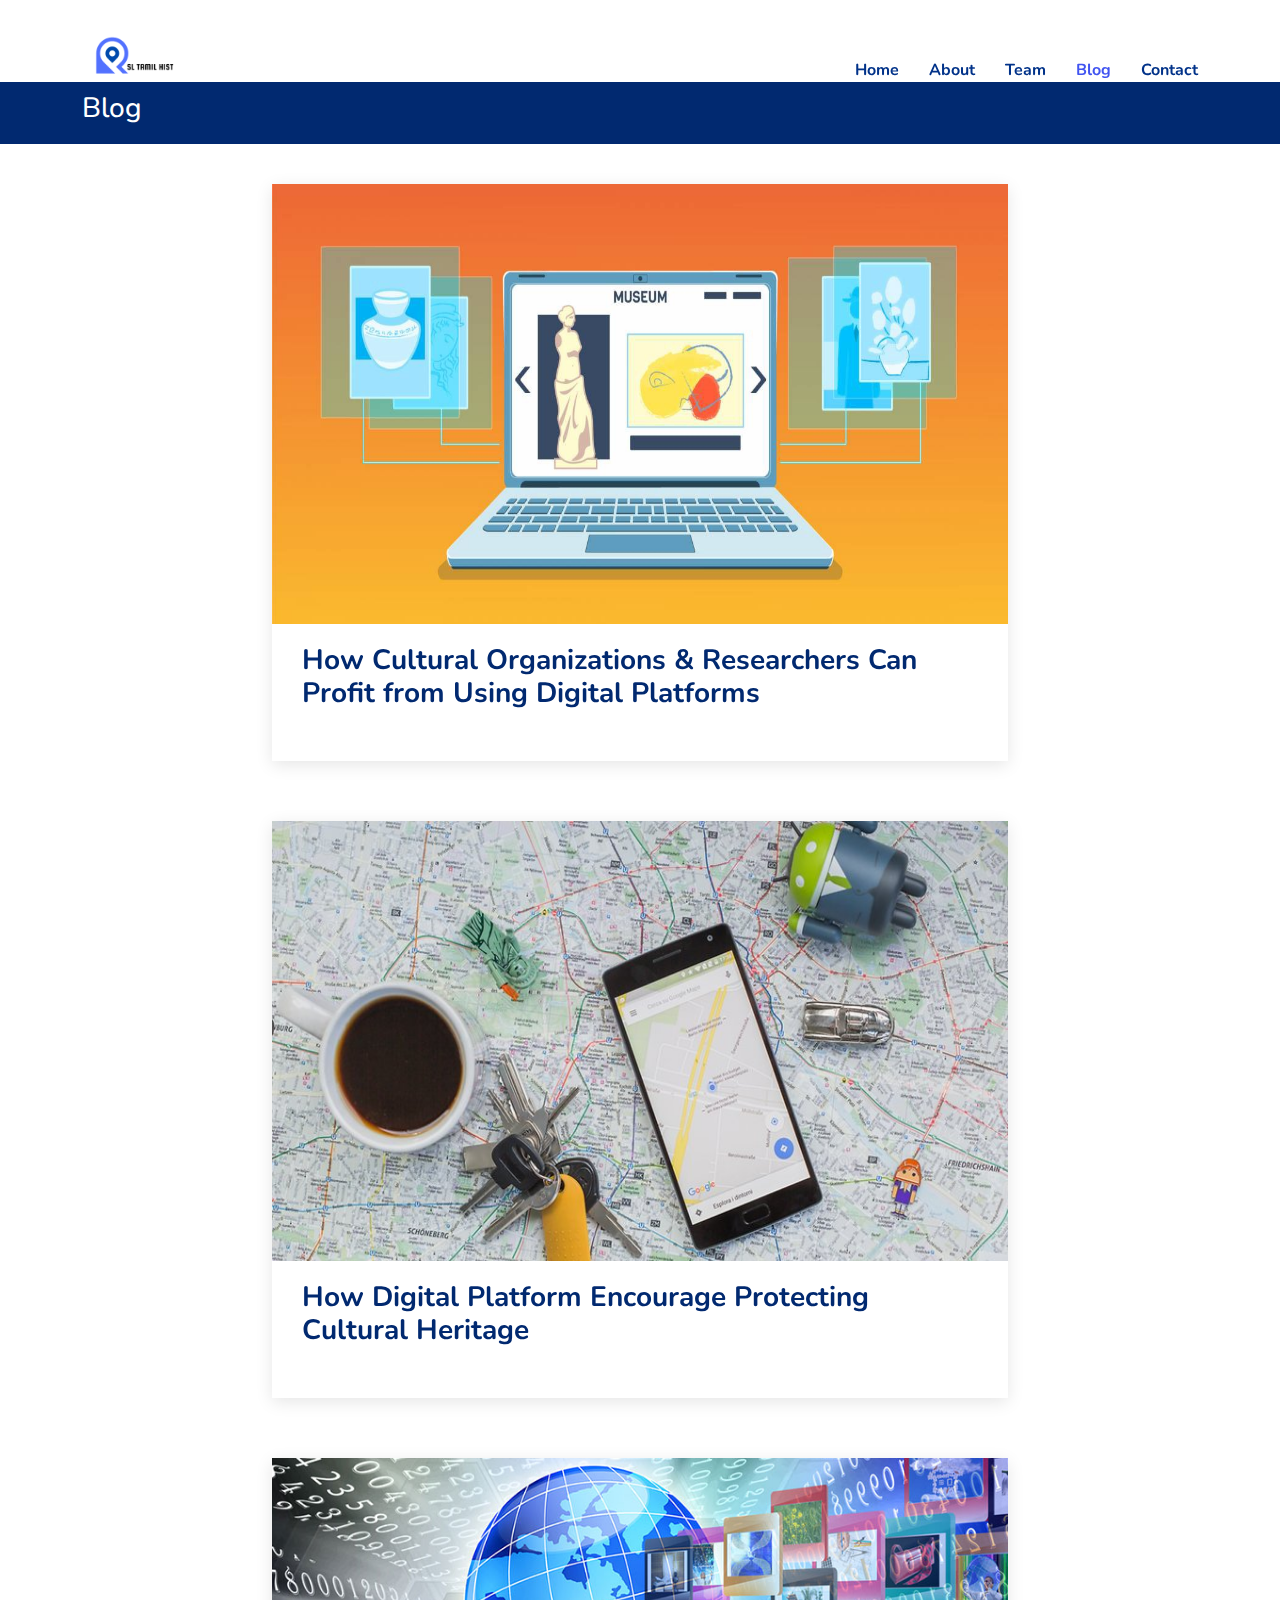
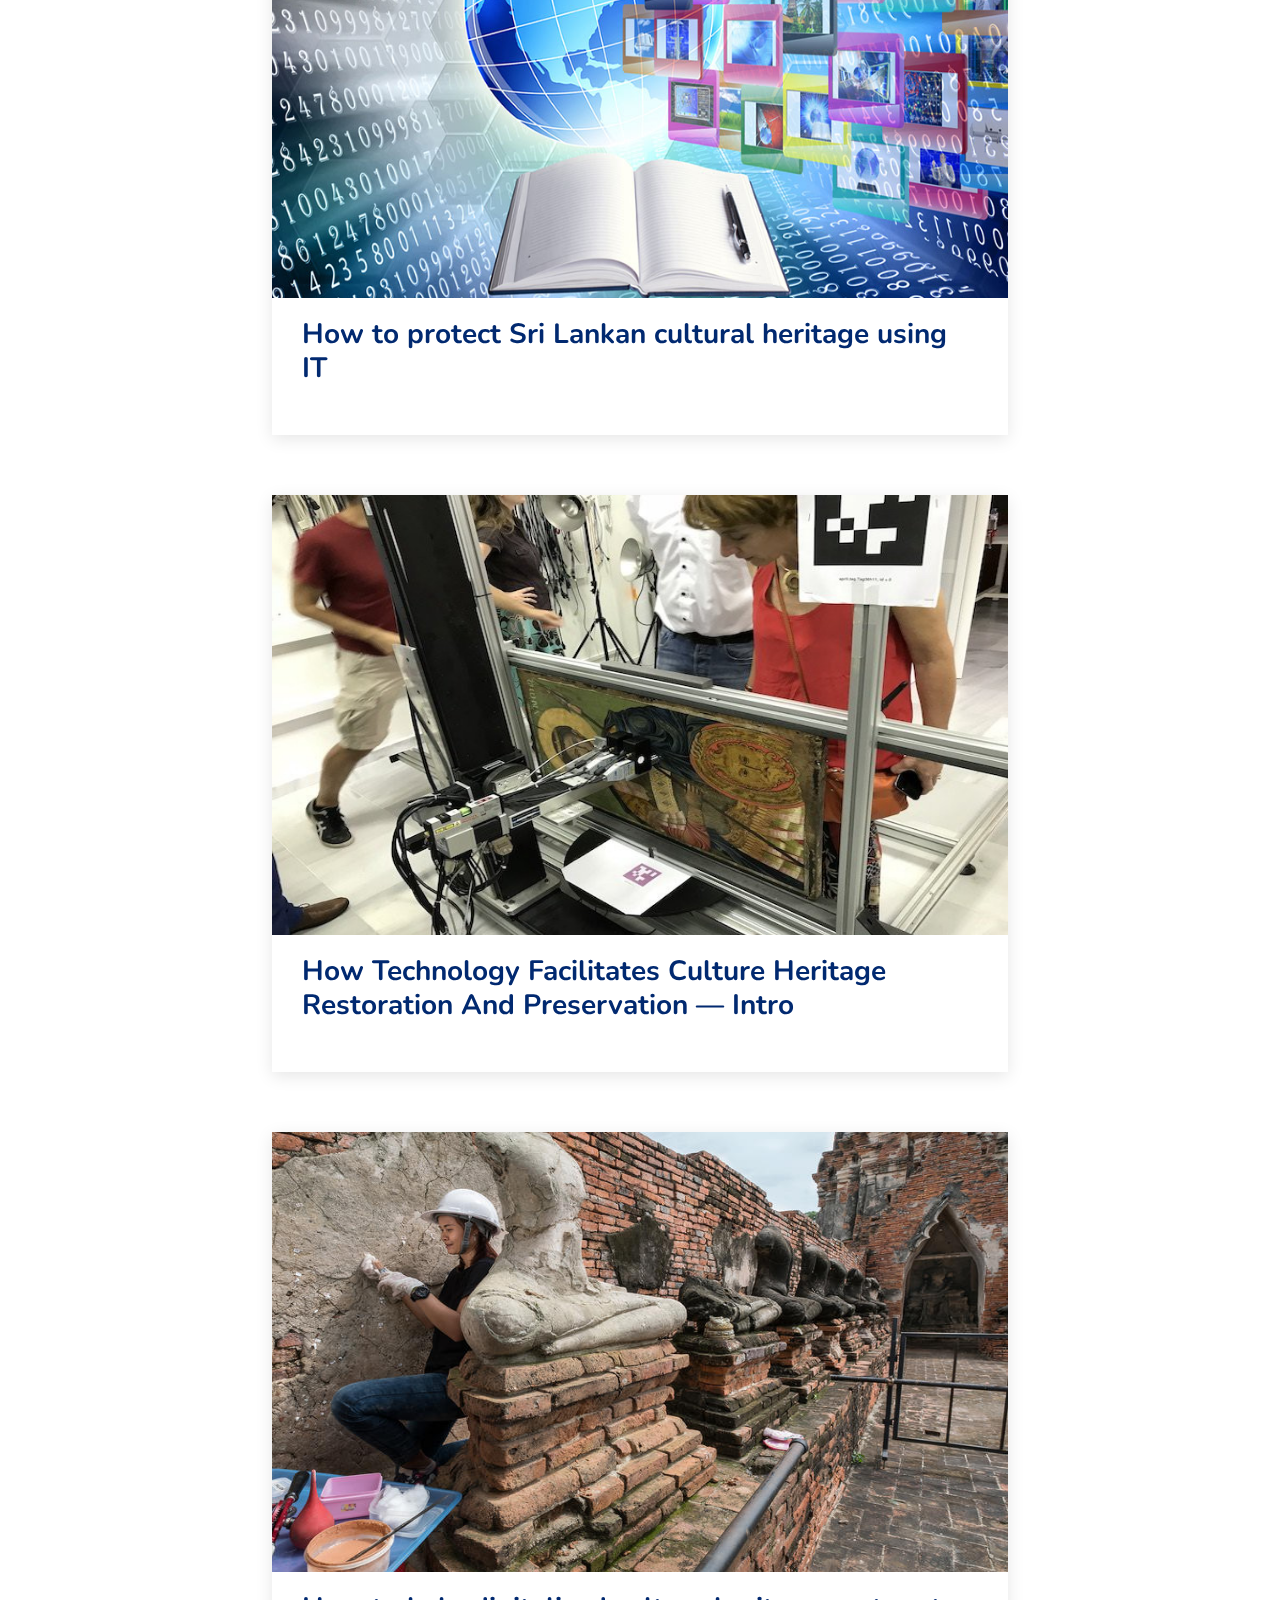
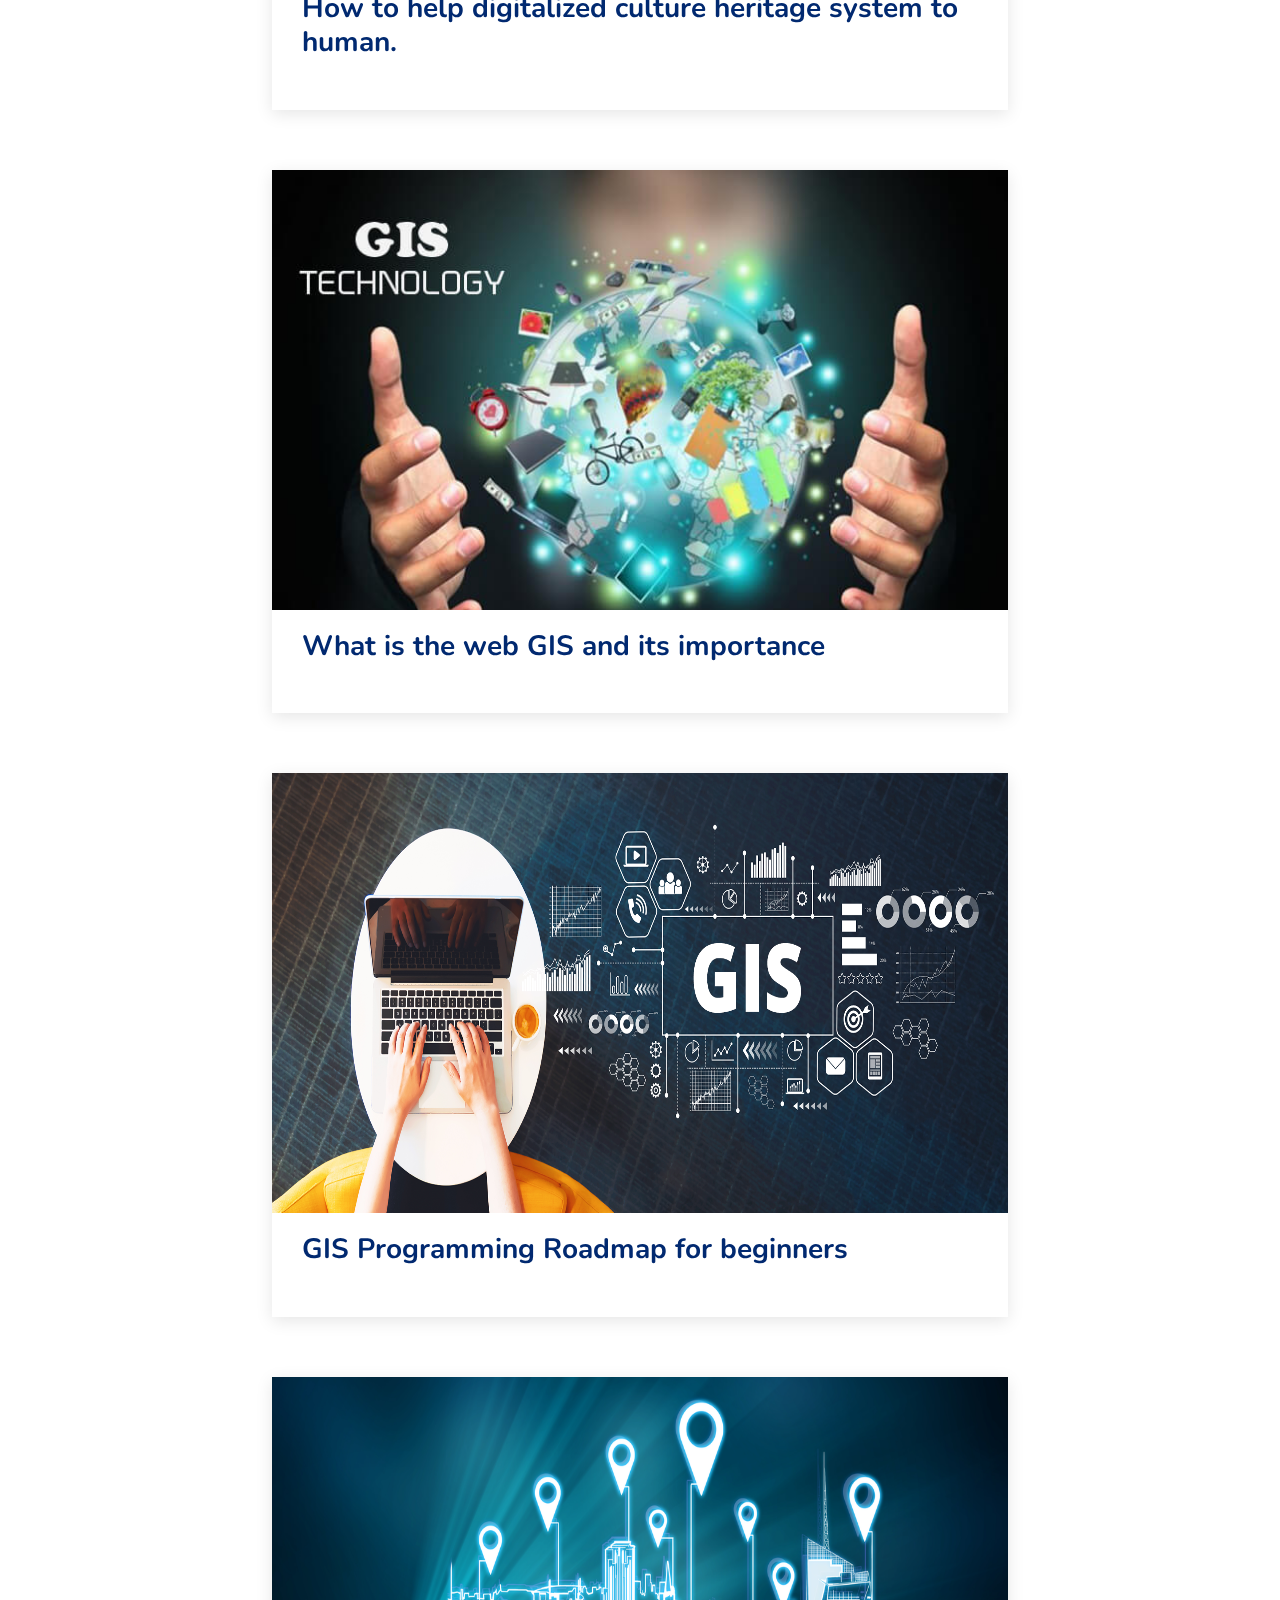
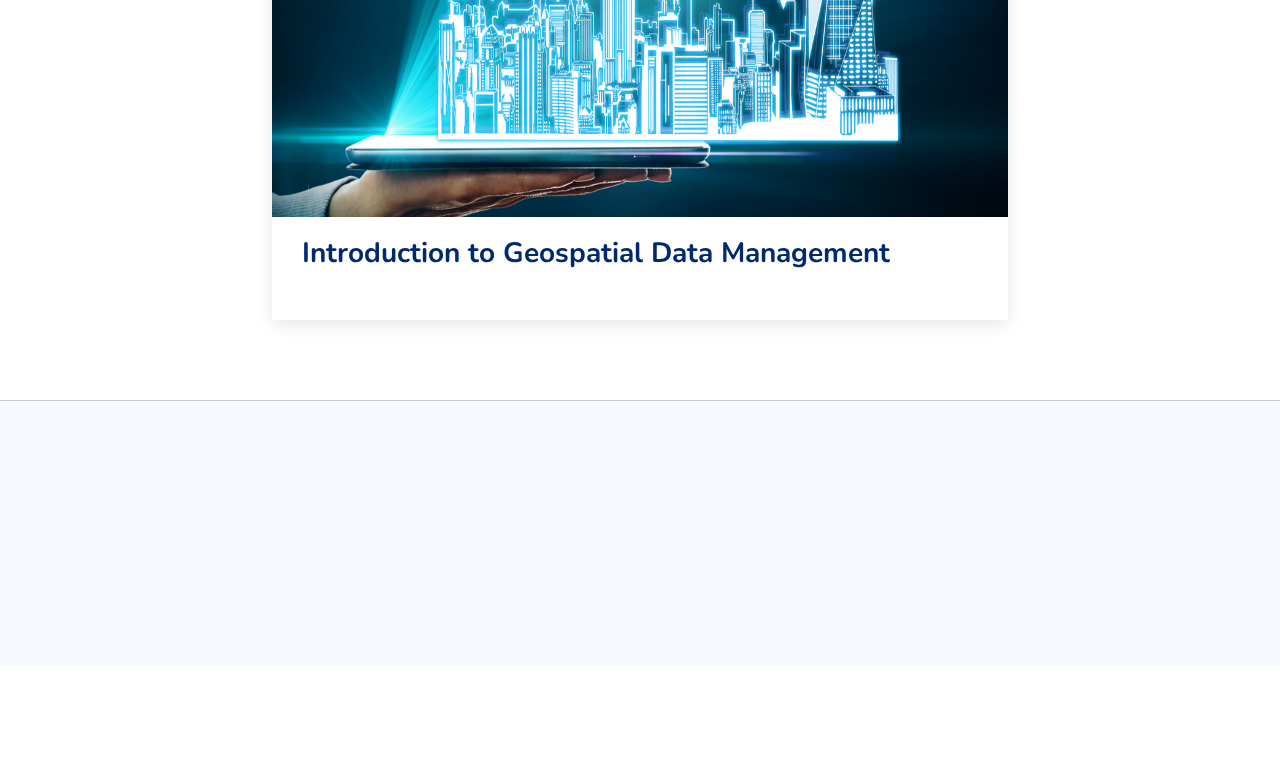
<file: blog.html>
<!DOCTYPE html>
<html lang="en">

<head>
  <meta charset="utf-8">
  <meta content="width=device-width, initial-scale=1.0" name="viewport">
  <title>SL TAMIL HIST</title>
  <meta content="" name="description">

  <meta content="" name="keywords">

  <!-- Favicons -->
  <link href="assets/img/logo3.png" rel="icon">
  <link href="assets/img/logo3.png" rel="logo3">

  <!-- Google Fonts -->
  <link href="https://fonts.googleapis.com/css?family=Open+Sans:300,300i,400,400i,600,600i,700,700i|Nunito:300,300i,400,400i,600,600i,700,700i|Poppins:300,300i,400,400i,500,500i,600,600i,700,700i" rel="stylesheet">

  <!-- Vendor CSS Files -->
  <link href="assets/vendor/aos/aos.css" rel="stylesheet">
  <link href="assets/vendor/bootstrap/css/bootstrap.min.css" rel="stylesheet">
  <link href="assets/vendor/bootstrap-icons/bootstrap-icons.css" rel="stylesheet">
  <link href="assets/vendor/glightbox/css/glightbox.min.css" rel="stylesheet">
  <link href="assets/vendor/remixicon/remixicon.css" rel="stylesheet">
  <link href="assets/vendor/swiper/swiper-bundle.min.css" rel="stylesheet">

  <!-- Template Main CSS File -->
  <link href="assets/css/style.css" rel="stylesheet">

  <!-- =======================================================
  * Template Name: FlexStart - v1.9.0
  * Template URL: https://bootstrapmade.com/flexstart-bootstrap-startup-template/
  * Author: BootstrapMade.com
  * License: https://bootstrapmade.com/license/
  ======================================================== -->
</head>

<body>

  <!-- ======= Header ======= -->
  <header id="header" class="header fixed-top">
    <div class="container-fluid container-xl d-flex align-items-center justify-content-between">

        <a href="index.html" class="logo d-flex align-items-center">
            <img src="assets/img/logo6.png" alt="SL Tamil Hist">
            <!-- <span>SL TAMIL GEO</span> -->
          </a>

      <nav id="navbar" class="navbar">
        <ul>
          <li><a class="nav-link scrollto " href="index.html#hero">Home</a></li>
          <li><a class="nav-link scrollto" href="index.html#about">About</a></li>
          <li><a class="nav-link scrollto" href="index.html#team">Team</a></li>
          <li><a class="active" href="blog.html">Blog</a></li>
          <li><a class="nav-link scrollto" href="index.html#contact">Contact</a></li>
         </ul>
        <i class="bi bi-list mobile-nav-toggle"></i>
      </nav><!-- .navbar -->

    </div>
  </header><!-- End Header -->

  <main id="main">

    <!-- ======= Breadcrumbs ======= -->
    <section class="breadcrumbs">
      <div class="container">

        <!-- <ol>
          <li><a href="index.html">Home</a></li>
          <li>Blog</li>
        </ol> -->
        <h2>Blog</h2>

      </div>
    </section><!-- End Breadcrumbs -->

    <!-- ======= Blog Section ======= -->
    <section id="blog" class="blog">
      <div class="container" data-aos="fade-up">

        <div class="row">
            <div class="col-lg-2">

              </div>

          <div class="col-lg-8 entries">

            <article class="entry">

              <div class="entry-img">
                <img style="height: 450px; width: 1000px;" src="assets/img/blog/blog-1.jpeg" alt="" class="img-fluid">
              </div>
              <!-- B1 N 1 -->

              <h2 class="entry-title">
                <a href="https://medium.com/@ict1700111/how-cultural-organizations-researchers-can-profit-from-using-digital-platforms-a344e40525cb" target="_blank">How Cultural Organizations & Researchers Can Profit from Using Digital Platforms</a>
              </h2>

              

            </article><!-- End blog entry -->

            <article class="entry">
              <!-- B2 K1 -->

              <div class="entry-img">
                <img style="height: 450px; width: 1000px;" src="assets/img/blog/blog-2.jpg" alt="" class="img-fluid">
              </div>

              <h2 class="entry-title">
                <a href="https://medium.com/@ict1700105/how-digital-platform-encourage-protecting-culture-heritage-8eec10c91694" target="_blank">How Digital Platform Encourage Protecting Cultural Heritage</a>
              </h2>

              

            </article><!-- End blog entry -->

            <article class="entry">
              <!-- B3 NF1 -->

              <div class="entry-img">
                <img style="height: 450px; width: 1000px;" src="assets/img/blog/blog-3.jpg" alt="" class="img-fluid">
              </div>

              <h2 class="entry-title">
                <a href="https://medium.com/@ict1700132/how-to-protect-sri-lankan-cultural-heritage-using-it-8000e6089585" target="_blank">How to protect Sri Lankan cultural heritage using IT</a>
              </h2>
            </article><!-- End blog entry -->
          </article><!-- End blog entry -->

             

            <article class="entry">
              <!-- B4 N2 -->

              <div class="entry-img">
                <img style="height: 450px; width: 1000px;" src="assets/img/blog/blog-4.jpeg" alt="" class="img-fluid">
              </div>

              <h2 class="entry-title">
                <a href="https://medium.com/@ict1700111/how-technology-facilitates-culture-heritage-restoration-and-preservation-intro-f147047d518c" target="_blank">How Technology Facilitates Culture Heritage Restoration And Preservation — Intro</a>
              </h2>

            
            </article><!-- End blog entry -->
          </article><!-- End blog entry -->
          

          <article class="entry">
            <!-- B5 K2 -->

            <div class="entry-img">
              <img style="height: 450px; width: 1000px;" src="assets/img/blog/blog-5.jpg" alt="" class="img-fluid">
            </div>

            <h2 class="entry-title">
              <a href="https://medium.com/@ict1700105/how-to-help-digitalized-culture-heritage-system-to-human-bae3f43b9db" target="_blank">How to help digitalized culture heritage system to human.</a>
            </h2>

          </article><!-- End blog entry -->

          <article class="entry">
              <!-- B6 NF2 -->
  
              <div class="entry-img">
                <img style="height: 450px; width: 1000px;" src="assets/img/blog/blog-6.jpg" alt="" class="img-fluid">
              </div>
  
              <h2 class="entry-title">
                <a href="https://medium.com/@ict1700132/what-is-the-web-gis-and-its-importance-dea982290a54" target="_blank">What is the web GIS and its importance</a>
              </h2>
  
            </article><!-- End blog entry -->

            <article class="entry">
                <!-- B7 N3 -->
    
                <div class="entry-img">
                  <img style="height: 450px; width: 1000px;" src="assets/img/blog/blog-7.png" alt="" class="img-fluid">
                </div>
    
                <h2 class="entry-title">
                  <a href="https://github.com/naresh936/Gis-development-road-map/blob/main/README.md" target="_blank">GIS Programming Roadmap for beginners</a>
                </h2>
    
              </article><!-- End blog entry -->

              <article class="entry">
                  <!-- B8 NF3 -->
      
                  <div class="entry-img">
                    <img style="height: 450px; width: 1000px;" src="assets/img/blog/blog-8.png" alt="" class="img-fluid">
                  </div>
      
                  <h2 class="entry-title">
                    <a href="https://medium.com/@ict1700132/introduction-to-geospatial-data-management-d8e1ac34d119" target="_blank">Introduction to Geospatial Data Management</a>
                  </h2>
      
                </article><!-- End blog entry -->

            <!-- <div class="blog-pagination">
              <ul class="justify-content-center">
                <li><a href="#">1</a></li>
                <li class="active"><a href="#">2</a></li>
                <li><a href="#">3</a></li>
              </ul>
            </div> -->

          </div><!-- End blog entries list -->

          <div class="col-lg-2">

          </div><!-- End blog sidebar -->

        </div>

      </div>
    </section><!-- End Blog Section -->

  </main><!-- End #main -->

 <!-- ======= Footer ======= -->
 <footer id="footer" class="footer">

    <div class="row gx-0">
        <hr>
        <div class="col-md-1"></div>

        <div class="col-lg-2 d-flex flex-column justify-content-center" data-aos="fade-up" data-aos-delay="200">
            <div class="content">
                <h6 class="copyright mid"> <br>
                    <i class="bi bi-envelope-fill"></i>
                     <b>Hai@sltamilhist.com</b></h6>
                     

                <!-- <p class="mid">Hai@sltamilhist.com<p> -->
                    <p class="mid">
                        <a class="nav-link scrollto " href="#hero">Home</a>
                        <a class="nav-link scrollto" href="#about">About</a>
                        <a class="nav-link scrollto" href="#team">Team</a>
                        <a class="nav-link scrollto" href="blog.html">Blog</a>
                        <a class="nav-link scrollto" href="#contact">Contact</a> </p>
                      

            </div>
        </div>
        
        <div class="col-lg-4 d-flex flex-column justify-content-center" data-aos="fade-up" data-aos-delay="200">
            <div class="mid">
               <p class="copyright"> &copy; Copyright with <strong><span>SL Tamil Hist</span></strong>. <br> All Rights Reserved</p>
               <img width="150px" height="150px" src="assets/img/logo6.png" alt="SL Tamil Hist">
              </div> 
        </div>
        
        <div class="col-lg-4 d-flex flex-column justify-content-center" data-aos="fade-up" data-aos-delay="200">
            <div class="content mid">
                <h6 class="copyright">
                    <i class="bi bi-eye"></i>  
                    <b>Vision</b></h6>
                  <h6>Our Vision is to provide a digital platform for <br> archiving cultural information relevant to the <br> Tamil context in Sri Lanka.</h6>
                  <br>
                <h6 class="copyright">
                    <i class="bi bi-bullseye"></i>
                     <b>Mission</b></h6>
                <h6>Our mission is to provide a better user experience <br> by exposing this digitalized platform to visitors, <br> volunteers, researchers, and administrators.</h6>
                
            </div>
        </div>
        <div class="col-md-1"></div>
    </div> 
  </div>
  </div>
  </footer><!-- End Footer -->

  <a href="#" class="back-to-top d-flex align-items-center justify-content-center"><i class="bi bi-arrow-up-short"></i></a>

  <!-- Vendor JS Files -->
  <script src="assets/vendor/purecounter/purecounter.js"></script>
  <script src="assets/vendor/aos/aos.js"></script>
  <script src="assets/vendor/bootstrap/js/bootstrap.bundle.min.js"></script>
  <script src="assets/vendor/glightbox/js/glightbox.min.js"></script>
  <script src="assets/vendor/isotope-layout/isotope.pkgd.min.js"></script>
  <script src="assets/vendor/swiper/swiper-bundle.min.js"></script>
  <script src="assets/vendor/php-email-form/validate.js"></script>

  <!-- Template Main JS File -->
  <script src="assets/js/main.js"></script>

</body>

</html>
</file>
<file: assets/css/style.css>
/**
* Template Name: FlexStart - v1.9.0
* Template URL: https://bootstrapmade.com/flexstart-bootstrap-startup-template/
* Author: BootstrapMade.com
* License: https://bootstrapmade.com/license/
*/

/*--------------------------------------------------------------
# General
--------------------------------------------------------------*/


#more {display: none;}
#more_ab {display: none;}
#more_met {display: none;}
#more_mo {display: none;}
#more_att{display: none;}
#more_data {display: none;}






:root {
  scroll-behavior: smooth;
}

body {
  font-family: "Open Sans", sans-serif;
  color: #444444;
}

a {
  color: #4154f1;
  text-decoration: none;
}

a:hover {
  color: #717ff5;
  text-decoration: none;
}

h1, h2, h3, h4, h5, h6 {
  font-family: "Nunito", sans-serif;
}

/*--------------------------------------------------------------
# Sections
--------------------------------------------------------------*/
section {
  padding: 60px 0;
  overflow: hidden;
}

.section-header {
  text-align: center;
  padding-bottom: 40px;
}
.section-header h2 {
  font-size: 13px;
  letter-spacing: 1px;
  font-weight: 700;
  margin: 0;
  color: #4154f1;
  text-transform: uppercase;
}
.section-header p {
  margin: 10px 0 0 0;
  padding: 0;
  font-size: 38px;
  line-height: 42px;
  font-weight: 700;
  color: #012970;
}
@media (max-width: 768px) {
  .section-header p {
    font-size: 28px;
    line-height: 32px;
  }
}

/*--------------------------------------------------------------
# Breadcrumbs
--------------------------------------------------------------*/
.breadcrumbs {
  padding: 10px 0;
  background: #012970;
  min-height: 40px;
  margin-top: 82px;
  color: #fff;
}
@media (max-width: 992px) {
  .breadcrumbs {
    margin-top: 57px;
  }
}
.breadcrumbs h2 {
  font-size: 28px;
  font-weight: 500;
}
.breadcrumbs ol {
  display: flex;
  flex-wrap: wrap;
  list-style: none;
  padding: 0 0 10px 0;
  margin: 0;
  font-size: 14px;
}
.breadcrumbs ol a {
  color: #fff;
  transition: 0.3s;
}
.breadcrumbs ol a:hover {
  text-decoration: underline;
}
.breadcrumbs ol li + li {
  padding-left: 10px;
}
.breadcrumbs ol li + li::before {
  display: inline-block;
  padding-right: 10px;
  color: #8894f6;
  content: "/";
}

/*--------------------------------------------------------------
# Back to top button
--------------------------------------------------------------*/
.back-to-top {
  position: fixed;
  visibility: hidden;
  opacity: 0;
  right: 15px;
  bottom: 15px;
  z-index: 99999;
  background: #4154f1;
  width: 40px;
  height: 40px;
  border-radius: 4px;
  transition: all 0.4s;
}
.back-to-top i {
  font-size: 24px;
  color: #fff;
  line-height: 0;
}
.back-to-top:hover {
  background: #6776f4;
  color: #fff;
}
.back-to-top.active {
  visibility: visible;
  opacity: 1;
}

/*--------------------------------------------------------------
# Disable aos animation delay on mobile devices
--------------------------------------------------------------*/
@media screen and (max-width: 768px) {
  [data-aos-delay] {
    transition-delay: 0 !important;
  }
}
/*--------------------------------------------------------------
# Header
--------------------------------------------------------------*/
.header {
  transition: all 0.5s;
  z-index: 997;
  padding: 20px 0;
}
.header.header-scrolled {
  background: #fff;
  padding: 15px 0;
  /* box-shadow: 0px 2px 20px rgba(1, 41, 112, 0.1); */
}
.header .logo {
  line-height: 0;
}
.header .logo img {
  max-height: 100px;
  margin-right: 6px;
}
.header .logo span {
  font-size: 30px;
  font-weight: 700;
  letter-spacing: 1px;
  color: #012970;
  font-family: "Nunito", sans-serif;
  margin-top: 3px;
}

/*--------------------------------------------------------------
# Navigation Menu
--------------------------------------------------------------*/
/**
* Desktop Navigation 
*/
.navbar {
  padding: 0;
}
.navbar ul {
  margin: 0;
  padding: 0;
  display: flex;
  list-style: none;
  align-items: center;
}
.navbar li {
  position: relative;
}
.navbar a, .navbar a:focus {
  display: flex;
  align-items: center;
  justify-content: space-between;
  padding: 10px 0 10px 30px;
  font-family: "Nunito", sans-serif;
  font-size: 16px;
  font-weight: 700;
  color: #013289;
  white-space: nowrap;
  transition: 0.3s;
}
.navbar a i, .navbar a:focus i {
  font-size: 12px;
  line-height: 0;
  margin-left: 5px;
}
.navbar a:hover, .navbar .active, .navbar .active:focus, .navbar li:hover > a {
  color: #4154f1;
}
.navbar .getstarted, .navbar .getstarted:focus {
  background: #4154f1;
  padding: 8px 20px;
  margin-left: 30px;
  border-radius: 4px;
  color: #fff;
}
.navbar .getstarted:hover, .navbar .getstarted:focus:hover {
  color: #fff;
  background: #5969f3;
}
.navbar .dropdown ul {
  display: block;
  position: absolute;
  left: 14px;
  top: calc(100% + 30px);
  margin: 0;
  padding: 10px 0;
  z-index: 99;
  opacity: 0;
  visibility: hidden;
  background: #fff;
  box-shadow: 0px 0px 30px rgba(127, 137, 161, 0.25);
  transition: 0.3s;
  border-radius: 4px;
}
.navbar .dropdown ul li {
  min-width: 200px;
}
.navbar .dropdown ul a {
  padding: 10px 20px;
  font-size: 15px;
  text-transform: none;
  font-weight: 600;
}
.navbar .dropdown ul a i {
  font-size: 12px;
}
.navbar .dropdown ul a:hover, .navbar .dropdown ul .active:hover, .navbar .dropdown ul li:hover > a {
  color: #4154f1;
}
.navbar .dropdown:hover > ul {
  opacity: 1;
  top: 100%;
  visibility: visible;
}
.navbar .dropdown .dropdown ul {
  top: 0;
  left: calc(100% - 30px);
  visibility: hidden;
}
.navbar .dropdown .dropdown:hover > ul {
  opacity: 1;
  top: 0;
  left: 100%;
  visibility: visible;
}
@media (max-width: 1366px) {
  .navbar .dropdown .dropdown ul {
    left: -90%;
  }
  .navbar .dropdown .dropdown:hover > ul {
    left: -100%;
  }
}

/**
* Mobile Navigation 
*/
.mobile-nav-toggle {
  color: #012970;
  font-size: 28px;
  cursor: pointer;
  display: none;
  line-height: 0;
  transition: 0.5s;
}
.mobile-nav-toggle.bi-x {
  color: #fff;
}

@media (max-width: 991px) {
  .mobile-nav-toggle {
    display: block;
  }

  .navbar ul {
    display: none;
  }
}
.navbar-mobile {
  position: fixed;
  overflow: hidden;
  top: 0;
  right: 0;
  left: 0;
  bottom: 0;
  background: rgba(1, 22, 61, 0.9);
  transition: 0.3s;
}
.navbar-mobile .mobile-nav-toggle {
  position: absolute;
  top: 15px;
  right: 15px;
}
.navbar-mobile ul {
  display: block;
  position: absolute;
  top: 55px;
  right: 15px;
  bottom: 15px;
  left: 15px;
  padding: 10px 0;
  border-radius: 10px;
  background-color: #fff;
  overflow-y: auto;
  transition: 0.3s;
}
.navbar-mobile a, .navbar-mobile a:focus {
  padding: 10px 20px;
  font-size: 15px;
  color: #012970;
}
.navbar-mobile a:hover, .navbar-mobile .active, .navbar-mobile li:hover > a {
  color: #4154f1;
}
.navbar-mobile .getstarted, .navbar-mobile .getstarted:focus {
  margin: 15px;
}
.navbar-mobile .dropdown ul {
  position: static;
  display: none;
  margin: 10px 20px;
  padding: 10px 0;
  z-index: 99;
  opacity: 1;
  visibility: visible;
  background: #fff;
  box-shadow: 0px 0px 30px rgba(127, 137, 161, 0.25);
}
.navbar-mobile .dropdown ul li {
  min-width: 200px;
}
.navbar-mobile .dropdown ul a {
  padding: 10px 20px;
}
.navbar-mobile .dropdown ul a i {
  font-size: 12px;
}
.navbar-mobile .dropdown ul a:hover, .navbar-mobile .dropdown ul .active:hover, .navbar-mobile .dropdown ul li:hover > a {
  color: #4154f1;
}
.navbar-mobile .dropdown > .dropdown-active {
  display: block;
}

/*--------------------------------------------------------------
# Hero Section
--------------------------------------------------------------*/
.hero {
  width: 100%;
  /* height: 100vh; */
  background: url(../img/hero-bg.png) top center no-repeat;
  background-size: cover;
}
.hero h1 {
  /* margin-top: 100px; */
  margin: 100px 15px 15px 15px;
  font-size: 50px;
  font-weight: 700;
  color: #012970;
}
.hero h2 {
  /* color: #444444; */
  margin: 15px 15px 15px 15px;
  font-size: 25px;
  color: #012970;
}

.hero h3 {
  /* color: #444444; */
  margin: 15px 15px 15px 15px;
  font-size: 17px;
  color: #444444;
  text-align: justify;
}

.hero h5 {
  color: #444444;
  
  
  
}
/* .hero p {
  margin-bottom: 20px;
  margin-left: 25px;
  text-align: justify;
  text-justify: inter-word;
} */
.hero hr {
 
  color: #ffffff;
  margin-top: 50px;
  margin-bottom: 50px;
}
.mid {
 
  text-align: center;
}
.hero .btn-get-started {
  margin-top: 30px;
  line-height: 0;
  padding: 15px 40px;
  border-radius: 4px;
  transition: 0.5s;
  color: #fff;
  background: #4154f1;
  box-shadow: 0px 5px 30px rgba(65, 84, 241, 0.4);
}
.hero .btn-get-started span {
  font-family: "Nunito", sans-serif;
  font-weight: 600;
  font-size: 16px;
  letter-spacing: 1px;
}
.hero .btn-get-started i {
  margin-left: 5px;
  font-size: 18px;
  transition: 0.3s;
}
.hero .btn-get-started:hover i {
  transform: translateX(5px);
}
.hero .hero-img {
  text-align: right;
}
@media (min-width: 1024px) {
  .hero {
    background-attachment: fixed;
  }
}
@media (max-width: 991px) {
  .hero {
    height: auto;
    padding: 120px 0 60px 0;
  }
  .hero .hero-img {
    text-align: center;
    margin-top: 80px;
  }
  .hero .hero-img img {
    width: 80%;
  }
}
@media (max-width: 768px) {
  .hero {
    text-align: center;
  }
  .hero h1 {
    font-size: 32px;
  }
  .hero h2 {
    font-size: 24px;
  }
  .hero .hero-img img {
    width: 100%;
  }
}

/*--------------------------------------------------------------
# Index Page
--------------------------------------------------------------*/
/*--------------------------------------------------------------
# About
--------------------------------------------------------------*/

.about .content {
  background-color: #f6f9ff;
  padding: 40px;
}
.about h3 {
  font-size: 14px;
  font-weight: 700;
  color: #4154f1;
  text-transform: uppercase;
}
.about h2 {
  font-size: 24px;
  font-weight: 700;
  color: #012970;
}
.about p {
  margin: 15px 0 30px 0;
  line-height: 24px;
  text-align: justify;
  text-justify: inter-word;
  color: #444444;

}
.about hr {
 
  color: #ffffff;
  margin-top: 50px;
  margin-bottom: 50px;
}
.about .btn-read-more {
  line-height: 0;
  padding: 15px 40px;
  border-radius: 4px;
  transition: 0.5s;
  color: #fff;
  background: #4154f1;
  box-shadow: 0px 5px 25px rgba(65, 84, 241, 0.3);
}
.about .btn-read-more span {
  font-family: "Nunito", sans-serif;
  font-weight: 600;
  font-size: 16px;
  letter-spacing: 1px;
}
.about .btn-read-more i {
  margin-left: 5px;
  font-size: 18px;
  transition: 0.3s;
}

.about .btn-read-more:hover i {
  transform: translateX(5px);
}
.about .btn-get-started {
  margin-top: 30px;
  line-height: 0;
  padding: 15px 40px;
  border-radius: 4px;
  transition: 0.5s;
  color: #fff;
  background: #4154f1;
  box-shadow: 0px 5px 30px rgba(65, 84, 241, 0.4);
}
.about .btn-get-started span {
  font-family: "Nunito", sans-serif;
  font-weight: 600;
  font-size: 16px;
  letter-spacing: 1px;
}
.about .btn-get-started i {
  margin-left: 5px;
  font-size: 18px;
  transition: 0.3s;
}
.about .btn-get-started:hover i {
  transform: translateX(5px);
}
/*--------------------------------------------------------------
# Values
--------------------------------------------------------------*/
.values .box {
  padding: 30px;
  box-shadow: 0px 0 5px rgba(1, 41, 112, 0.08);
  text-align: center;
  transition: 0.3s;
  height: 100%;
}
.values .box img {
  padding: 30px 50px;
  transition: 0.5s;
  transform: scale(1.1);
}
.values .box h3 {
  font-size: 24px;
  color: #012970;
  font-weight: 700;
  margin-bottom: 18px;
}
.values .box:hover {
  box-shadow: 0px 0 30px rgba(1, 41, 112, 0.08);
}
.values .box:hover img {
  transform: scale(1);
}

/*--------------------------------------------------------------
# Counts
--------------------------------------------------------------*/
.counts {
  padding: 70px 0 60px;
}
.counts .count-box {
  display: flex;
  align-items: center;
  padding: 30px;
  width: 100%;
  background: #fff;
  box-shadow: 0px 0 30px rgba(1, 41, 112, 0.08);
}
.counts .count-box i {
  font-size: 42px;
  line-height: 0;
  margin-right: 20px;
  color: #4154f1;
}
.counts .count-box span {
  font-size: 36px;
  display: block;
  font-weight: 600;
  color: #0b198f;
}
.counts .count-box p {
  padding: 0;
  margin: 0;
  font-family: "Nunito", sans-serif;
  font-size: 14px;
}

/*--------------------------------------------------------------
# Features
--------------------------------------------------------------*/
.features .feature-box {
  padding: 24px 20px;
  box-shadow: 0px 0 30px rgba(1, 41, 112, 0.08);
  transition: 0.3s;
  height: 100%;
}
.features .feature-box h3 {
  font-size: 18px;
  color: #012970;
  font-weight: 700;
  margin: 0;
}
.features .feature-box i {
  line-height: 0;
  background: #ecf3ff;
  padding: 4px;
  margin-right: 10px;
  font-size: 24px;
  border-radius: 3px;
  transition: 0.3s;
}
.features .feature-box:hover i {
  background: #4154f1;
  color: #fff;
}
.features .feture-tabs {
  margin-top: 120px;
}
.features .feture-tabs h3 {
  color: #012970;
  font-weight: 700;
  font-size: 32px;
  margin-bottom: 10px;
}
@media (max-width: 768px) {
  .features .feture-tabs h3 {
    font-size: 28px;
  }
}
.features .feture-tabs .nav-pills {
  border-bottom: 1px solid #eee;
}
.features .feture-tabs .nav-link {
  background: none;
  text-transform: uppercase;
  font-size: 15px;
  font-weight: 600;
  color: #012970;
  padding: 12px 0;
  margin-right: 25px;
  margin-bottom: -2px;
  border-radius: 0;
}
.features .feture-tabs .nav-link.active {
  color: #4154f1;
  border-bottom: 3px solid #4154f1;
}
.features .feture-tabs .tab-content h4 {
  font-size: 18px;
  margin: 0;
  font-weight: 700;
  color: #012970;
}
.features .feture-tabs .tab-content i {
  font-size: 24px;
  line-height: 0;
  margin-right: 8px;
  color: #4154f1;
}
.features .feature-icons {
  margin-top: 120px;
}
.features .feature-icons h3 {
  color: #012970;
  font-weight: 700;
  font-size: 32px;
  margin-bottom: 20px;
  text-align: center;
}
@media (max-width: 768px) {
  .features .feature-icons h3 {
    font-size: 28px;
  }
}
.features .feature-icons .content .icon-box {
  display: flex;
}
.features .feature-icons .content .icon-box h4 {
  font-size: 20px;
  font-weight: 700;
  margin: 0 0 10px 0;
  color: #012970;
}
.features .feature-icons .content .icon-box i {
  font-size: 44px;
  line-height: 44px;
  color: #0245bc;
  margin-right: 15px;
}
.features .feature-icons .content .icon-box p {
  font-size: 15px;
  color: #848484;
}

/*--------------------------------------------------------------
# Services
--------------------------------------------------------------*/
.services .service-box {
  box-shadow: 0px 0 30px rgba(1, 41, 112, 0.08);
  height: 100%;
  padding: 60px 30px;
  text-align: center;
  transition: 0.3s;
  border-radius: 5px;
}
.services .service-box .icon {
  font-size: 36px;
  padding: 40px 20px;
  border-radius: 4px;
  position: relative;
  margin-bottom: 25px;
  display: inline-block;
  line-height: 0;
  transition: 0.3s;
}
.services .service-box h3 {
  color: #444444;
  font-weight: 700;
}
.services .service-box .read-more {
  display: inline-flex;
  align-items: center;
  justify-content: center;
  font-weight: 600;
  font-size: 16px;
  padding: 8px 20px;
}
.services .service-box .read-more i {
  line-height: 0;
  margin-left: 5px;
  font-size: 18px;
}
.services .service-box.blue {
  border-bottom: 3px solid #2db6fa;
}
.services .service-box.blue .icon {
  color: #2db6fa;
  background: #dbf3fe;
}
.services .service-box.blue .read-more {
  color: #2db6fa;
}
.services .service-box.blue:hover {
  background: #2db6fa;
}
.services .service-box.orange {
  border-bottom: 3px solid #f68c09;
}
.services .service-box.orange .icon {
  color: #f68c09;
  background: #fde3c4;
}
.services .service-box.orange .read-more {
  color: #f68c09;
}
.services .service-box.orange:hover {
  background: #f68c09;
}
.services .service-box.green {
  border-bottom: 3px solid #08da4e;
}
.services .service-box.green .icon {
  color: #08da4e;
  background: #cffddf;
}
.services .service-box.green .read-more {
  color: #08da4e;
}
.services .service-box.green:hover {
  background: #08da4e;
}
.services .service-box.red {
  border-bottom: 3px solid #e9222c;
}
.services .service-box.red .icon {
  color: #e9222c;
  background: #fef7f8;
}
.services .service-box.red .read-more {
  color: #e9222c;
}
.services .service-box.red:hover {
  background: #e9222c;
}
.services .service-box.purple {
  border-bottom: 3px solid #b50edf;
}
.services .service-box.purple .icon {
  color: #b50edf;
  background: #f8e4fd;
}
.services .service-box.purple .read-more {
  color: #b50edf;
}
.services .service-box.purple:hover {
  background: #b50edf;
}
.services .service-box.pink {
  border-bottom: 3px solid #f51f9c;
}
.services .service-box.pink .icon {
  color: #f51f9c;
  background: #feecf7;
}
.services .service-box.pink .read-more {
  color: #f51f9c;
}
.services .service-box.pink:hover {
  background: #f51f9c;
}
.services .service-box:hover h3, .services .service-box:hover p, .services .service-box:hover .read-more {
  color: #fff;
}
.services .service-box:hover .icon {
  background: #fff;
}

/*--------------------------------------------------------------
# Pricing
--------------------------------------------------------------*/
.pricing .box {
  padding: 40px 20px;
  background: #fff;
  text-align: center;
  box-shadow: 0px 0 30px rgba(1, 41, 112, 0.08);
  border-radius: 4px;
  position: relative;
  overflow: hidden;
  transition: 0.3s;
}
.pricing .box:hover {
  transform: scale(1.1);
  box-shadow: 0px 0 30px rgba(1, 41, 112, 0.1);
}
.pricing h3 {
  font-weight: 700;
  font-size: 18px;
  margin-bottom: 15px;
}
.pricing .price {
  font-size: 36px;
  color: #444444;
  font-weight: 600;
  font-family: "Poppins", sans-serif;
}
.pricing .price sup {
  font-size: 20px;
  top: -15px;
  left: -3px;
}
.pricing .price span {
  color: #bababa;
  font-size: 16px;
  font-weight: 300;
}
.pricing img {
  padding: 30px 40px;
}
.pricing ul {
  padding: 0;
  list-style: none;
  color: #444444;
  text-align: center;
  line-height: 26px;
  font-size: 16px;
  margin-bottom: 25px;
}
.pricing ul li {
  padding-bottom: 10px;
}
.pricing ul .na {
  color: #ccc;
  text-decoration: line-through;
}
.pricing .btn-buy {
  display: inline-block;
  padding: 8px 40px 10px 40px;
  border-radius: 50px;
  color: #4154f1;
  transition: none;
  font-size: 16px;
  font-weight: 400;
  font-family: "Nunito", sans-serif;
  font-weight: 600;
  transition: 0.3s;
  border: 1px solid #4154f1;
}
.pricing .btn-buy:hover {
  background: #4154f1;
  color: #fff;
}
.pricing .featured {
  width: 200px;
  position: absolute;
  top: 18px;
  right: -68px;
  transform: rotate(45deg);
  z-index: 1;
  font-size: 14px;
  padding: 1px 0 3px 0;
  background: #4154f1;
  color: #fff;
}

/*--------------------------------------------------------------
# F.A.Q
--------------------------------------------------------------*/
.faq .accordion-collapse {
  border: 0;
}
.faq .accordion-button {
  padding: 15px 15px 20px 0;
  font-weight: 600;
  border: 0;
  font-size: 18px;
  color: #444444;
  text-align: left;
}
.faq .accordion-button:focus {
  box-shadow: none;
}
.faq .accordion-button:not(.collapsed) {
  background: none;
  color: #4154f1;
  border-bottom: 0;
}
.faq .accordion-body {
  padding: 0 0 25px 0;
  border: 0;
}

/*--------------------------------------------------------------
# Portfolio
--------------------------------------------------------------*/
.portfolio #portfolio-flters {
  padding: 0;
  margin: 0 auto 25px auto;
  list-style: none;
  text-align: center;
  background: white;
  border-radius: 50px;
  padding: 2px 15px;
}
.portfolio #portfolio-flters li {
  cursor: pointer;
  display: inline-block;
  padding: 8px 20px 10px 20px;
  font-size: 15px;
  font-weight: 600;
  line-height: 1;
  color: #444444;
  margin: 0 4px 8px 4px;
  transition: 0.3s;
  border-radius: 50px;
  border: 1px solid #fff;
}
.portfolio #portfolio-flters li:hover, .portfolio #portfolio-flters li.filter-active {
  color: #4154f1;
  border-color: #4154f1;
}
.portfolio #portfolio-flters li:last-child {
  margin-right: 0;
}
.portfolio .portfolio-wrap {
  transition: 0.3s;
  position: relative;
  overflow: hidden;
  z-index: 1;
  background: rgba(255, 255, 255, 0.75);
}
.portfolio .portfolio-wrap::before {
  content: "";
  background: rgba(255, 255, 255, 0.75);
  position: absolute;
  left: 30px;
  right: 30px;
  top: 30px;
  bottom: 30px;
  transition: all ease-in-out 0.3s;
  z-index: 2;
  opacity: 0;
}
.portfolio .portfolio-wrap img {
  transition: 1s;
}
.portfolio .portfolio-wrap .portfolio-info {
  opacity: 0;
  position: absolute;
  top: 0;
  left: 0;
  right: 0;
  bottom: 0;
  text-align: center;
  z-index: 3;
  transition: all ease-in-out 0.3s;
  display: flex;
  flex-direction: column;
  justify-content: center;
  align-items: center;
}
.portfolio .portfolio-wrap .portfolio-info::before {
  display: block;
  content: "";
  width: 48px;
  height: 48px;
  position: absolute;
  top: 35px;
  left: 35px;
  border-top: 3px solid rgba(1, 41, 112, 0.2);
  border-left: 3px solid rgba(1, 41, 112, 0.2);
  transition: all 0.5s ease 0s;
  z-index: 9994;
}
.portfolio .portfolio-wrap .portfolio-info::after {
  display: block;
  content: "";
  width: 48px;
  height: 48px;
  position: absolute;
  bottom: 35px;
  right: 35px;
  border-bottom: 3px solid rgba(1, 41, 112, 0.2);
  border-right: 3px solid rgba(1, 41, 112, 0.2);
  transition: all 0.5s ease 0s;
  z-index: 9994;
}
.portfolio .portfolio-wrap .portfolio-info h4 {
  font-size: 20px;
  color: #012970;
  font-weight: 700;
}
.portfolio .portfolio-wrap .portfolio-info p {
  color: #012970;
  font-weight: 600;
  font-size: 14px;
  text-transform: uppercase;
  padding: 0;
  margin: 0;
}
.portfolio .portfolio-wrap .portfolio-links {
  text-align: center;
  z-index: 4;
}
.portfolio .portfolio-wrap .portfolio-links a {
  color: #fff;
  background: #4154f1;
  margin: 10px 2px;
  width: 36px;
  height: 36px;
  display: inline-flex;
  align-items: center;
  justify-content: center;
  border-radius: 50%;
  transition: 0.3s;
}
.portfolio .portfolio-wrap .portfolio-links a i {
  font-size: 24px;
  line-height: 0;
}
.portfolio .portfolio-wrap .portfolio-links a:hover {
  background: #5969f3;
}
.portfolio .portfolio-wrap:hover img {
  transform: scale(1.1);
}
.portfolio .portfolio-wrap:hover::before {
  top: 0;
  left: 0;
  right: 0;
  bottom: 0;
  opacity: 1;
}
.portfolio .portfolio-wrap:hover .portfolio-info {
  opacity: 1;
}
.portfolio .portfolio-wrap:hover .portfolio-info::before {
  top: 15px;
  left: 15px;
}
.portfolio .portfolio-wrap:hover .portfolio-info::after {
  bottom: 15px;
  right: 15px;
}

/*--------------------------------------------------------------
# Portfolio Details
--------------------------------------------------------------*/
.portfolio-details {
  padding-top: 40px;
}
.portfolio-details .portfolio-details-slider img {
  width: 100%;
}
.portfolio-details .portfolio-details-slider .swiper-pagination {
  margin-top: 20px;
  position: relative;
}
.portfolio-details .portfolio-details-slider .swiper-pagination .swiper-pagination-bullet {
  width: 12px;
  height: 12px;
  background-color: #fff;
  opacity: 1;
  border: 1px solid #4154f1;
}
.portfolio-details .portfolio-details-slider .swiper-pagination .swiper-pagination-bullet-active {
  background-color: #4154f1;
}
.portfolio-details .portfolio-info {
  padding: 30px;
  box-shadow: 0px 0 30px rgba(1, 41, 112, 0.08);
}
.portfolio-details .portfolio-info h3 {
  font-size: 22px;
  font-weight: 700;
  margin-bottom: 20px;
  padding-bottom: 20px;
  border-bottom: 1px solid #eee;
}
.portfolio-details .portfolio-info ul {
  list-style: none;
  padding: 0;
  font-size: 15px;
}
.portfolio-details .portfolio-info ul li + li {
  margin-top: 10px;
}
.portfolio-details .portfolio-description {
  padding-top: 30px;
}
.portfolio-details .portfolio-description h2 {
  font-size: 26px;
  font-weight: 700;
  margin-bottom: 20px;
}
.portfolio-details .portfolio-description p {
  padding: 0;
}

/*--------------------------------------------------------------
# Testimonials
--------------------------------------------------------------*/
.testimonials .testimonial-item {
  box-sizing: content-box;
  padding: 30px;
  margin: 40px 30px;
  box-shadow: 0px 0 20px rgba(1, 41, 112, 0.1);
  background: #fff;
  min-height: 320px;
  display: flex;
  flex-direction: column;
  text-align: center;
  transition: 0.3s;
}
.testimonials .testimonial-item .stars {
  margin-bottom: 15px;
}
.testimonials .testimonial-item .stars i {
  color: #ffc107;
  margin: 0 1px;
}
.testimonials .testimonial-item .testimonial-img {
  width: 90px;
  border-radius: 50%;
  border: 4px solid #fff;
  margin: 0 auto;
}
.testimonials .testimonial-item h3 {
  font-size: 18px;
  font-weight: bold;
  margin: 10px 0 5px 0;
  color: #111;
}
.testimonials .testimonial-item h4 {
  font-size: 14px;
  color: #999;
  margin: 0;
}
.testimonials .testimonial-item p {
  font-style: italic;
  margin: 0 auto 15px auto;
}
.testimonials .swiper-pagination {
  margin-top: 20px;
  position: relative;
}
.testimonials .swiper-pagination .swiper-pagination-bullet {
  width: 12px;
  height: 12px;
  background-color: #fff;
  opacity: 1;
  border: 1px solid #4154f1;
}
.testimonials .swiper-pagination .swiper-pagination-bullet-active {
  background-color: #4154f1;
}
.testimonials .swiper-slide {
  opacity: 0.3;
}
@media (max-width: 1199px) {
  .testimonials .swiper-slide-active {
    opacity: 1;
  }
  .testimonials .swiper-pagination {
    margin-top: 0;
  }
}
@media (min-width: 1200px) {
  .testimonials .swiper-slide-next {
    opacity: 1;
    transform: scale(1.12);
  }
}

/*--------------------------------------------------------------
# Team
--------------------------------------------------------------*/
.team {
  background: #fff;
  padding: 60px 0;
}
.team .member {
  overflow: hidden;
  text-align: center;
  border-radius: 5px;
  background: #fff;
  box-shadow: 0px 0 30px rgba(1, 41, 112, 0.08);
  transition: 0.3s;
}
.team .member .member-img {
  position: relative;
  overflow: hidden;
}
.team .member .member-img:after {
  position: absolute;
  content: "";
  left: 0;
  bottom: 0;
  height: 100%;
  width: 100%;
  background: url(../img/team-shape.svg) no-repeat center bottom;
  background-size: contain;
  z-index: 1;
}
.team .member .social {
  position: absolute;
  right: -100%;
  top: 30px;
  opacity: 0;
  border-radius: 4px;
  transition: 0.5s;
  background: rgba(255, 255, 255, 0.3);
  z-index: 2;
}
.team .member .social a {
  transition: color 0.3s;
  color: rgba(1, 41, 112, 0.5);
  margin: 15px 12px;
  display: block;
  line-height: 0;
  text-align: center;
}
.team .member .social a:hover {
  color: rgba(1, 41, 112, 0.8);
}
.team .member .social i {
  font-size: 18px;
}
.team .member .member-info {
  padding: 10px 15px 20px 15px;
}
.team .member .member-info h4 {
  font-weight: 700;
  margin-bottom: 5px;
  font-size: 20px;
  color: #012970;
}
.team .member .member-info span {
  display: block;
  font-size: 14px;
  font-weight: 400;
  color: #aaaaaa;
}
.team .member .member-info p {
  font-style: italic;
  font-size: 14px;
  padding-top: 15px;
  line-height: 26px;
  color: #5e5e5e;
}
.team .member:hover {
  transform: scale(1.08);
  box-shadow: 0px 0 30px rgba(1, 41, 112, 0.1);
}
.team .member:hover .social {
  right: 8px;
  opacity: 1;
}

/*--------------------------------------------------------------
# Clients
--------------------------------------------------------------*/
.clients .clients-slider .swiper-slide img {
  opacity: 0.5;
  transition: 0.3s;
}
.clients .clients-slider .swiper-slide img:hover {
  opacity: 1;
}
.clients .clients-slider .swiper-pagination {
  margin-top: 20px;
  position: relative;
}
.clients .clients-slider .swiper-pagination .swiper-pagination-bullet {
  width: 12px;
  height: 12px;
  background-color: #fff;
  opacity: 1;
  border: 1px solid #4154f1;
}
.clients .clients-slider .swiper-pagination .swiper-pagination-bullet-active {
  background-color: #4154f1;
}

/*--------------------------------------------------------------
# Recent Blog Posts
--------------------------------------------------------------*/
.recent-blog-posts .post-box {
  box-shadow: 0px 0 30px rgba(1, 41, 112, 0.08);
  transition: 0.3s;
  height: 100%;
  overflow: hidden;
  padding: 30px;
  border-radius: 8px;
  position: relative;
  display: flex;
  flex-direction: column;
}
.recent-blog-posts .post-box .post-img {
  overflow: hidden;
  margin: -30px -30px 15px -30px;
  position: relative;
}
.recent-blog-posts .post-box .post-img img {
  transition: 0.5s;
}
.recent-blog-posts .post-box .post-date {
  font-size: 16px;
  font-weight: 600;
  color: rgba(1, 41, 112, 0.6);
  display: block;
  margin-bottom: 10px;
}
.recent-blog-posts .post-box .post-title {
  font-size: 24px;
  color: #012970;
  font-weight: 700;
  margin-bottom: 18px;
  position: relative;
  transition: 0.3s;
}
.recent-blog-posts .post-box .readmore {
  display: flex;
  align-items: center;
  font-weight: 600;
  line-height: 1;
  transition: 0.3s;
}
.recent-blog-posts .post-box .readmore i {
  line-height: 0;
  margin-left: 4px;
  font-size: 18px;
}
.recent-blog-posts .post-box:hover .post-title {
  color: #4154f1;
}
.recent-blog-posts .post-box:hover .post-img img {
  transform: rotate(6deg) scale(1.2);
}

/*--------------------------------------------------------------
# Contact
--------------------------------------------------------------*/
.contact .info-box {
  color: #444444;
  background: #fafbff;
  padding: 30px;
}
.contact .info-box i {
  font-size: 38px;
  line-height: 0;
  color: #4154f1;
}
.contact .info-box h3 {
  font-size: 20px;
  color: #012970;
  font-weight: 700;
  margin: 20px 0 10px 0;
}
.contact .info-box p {
  padding: 0;
  line-height: 24px;
  font-size: 14px;
  margin-bottom: 0;
}
.contact .php-email-form {
  background: #fafbff;
  padding: 30px;
  height: 100%;
}
.contact .php-email-form .error-message {
  display: none;
  color: #fff;
  background: #ed3c0d;
  text-align: left;
  padding: 15px;
  margin-bottom: 24px;
  font-weight: 600;
}
.contact .php-email-form .sent-message {
  display: none;
  color: #fff;
  background: #18d26e;
  text-align: center;
  padding: 15px;
  margin-bottom: 24px;
  font-weight: 600;
}
.contact .php-email-form .loading {
  display: none;
  background: #fff;
  text-align: center;
  padding: 15px;
  margin-bottom: 24px;
}
.contact .php-email-form .loading:before {
  content: "";
  display: inline-block;
  border-radius: 50%;
  width: 24px;
  height: 24px;
  margin: 0 10px -6px 0;
  border: 3px solid #18d26e;
  border-top-color: #eee;
  -webkit-animation: animate-loading 1s linear infinite;
  animation: animate-loading 1s linear infinite;
}
.contact .php-email-form input, .contact .php-email-form textarea {
  border-radius: 0;
  box-shadow: none;
  font-size: 14px;
  border-radius: 0;
}
.contact .php-email-form input:focus, .contact .php-email-form textarea:focus {
  border-color: #4154f1;
}
.contact .php-email-form input {
  padding: 10px 15px;
}
.contact .php-email-form textarea {
  padding: 12px 15px;
}
.contact .php-email-form button[type=submit] {
  background: #4154f1;
  border: 0;
  padding: 10px 30px;
  color: #fff;
  transition: 0.4s;
  border-radius: 4px;
}
.contact .php-email-form button[type=submit]:hover {
  background: #5969f3;
}
@-webkit-keyframes animate-loading {
  0% {
    transform: rotate(0deg);
  }
  100% {
    transform: rotate(360deg);
  }
}
@keyframes animate-loading {
  0% {
    transform: rotate(0deg);
  }
  100% {
    transform: rotate(360deg);
  }
}

/*--------------------------------------------------------------
# Blog
--------------------------------------------------------------*/
.blog {
  padding: 40px 0 20px 0;
}
.blog .entry {
  padding: 30px;
  margin-bottom: 60px;
  box-shadow: 0 4px 16px rgba(0, 0, 0, 0.1);
}
.blog .entry .entry-img {
  max-height: 440px;
  margin: -30px -30px 20px -30px;
  overflow: hidden;
}
.blog .entry .entry-title {
  font-size: 28px;
  font-weight: bold;
  padding: 0;
  margin: 0 0 20px 0;
}
.blog .entry .entry-title a {
  color: #012970;
  transition: 0.3s;
}
.blog .entry .entry-title a:hover {
  color: #4154f1;
}
.blog .entry .entry-meta {
  margin-bottom: 15px;
  color: #4084fd;
}
.blog .entry .entry-meta ul {
  display: flex;
  flex-wrap: wrap;
  list-style: none;
  align-items: center;
  padding: 0;
  margin: 0;
}
.blog .entry .entry-meta ul li + li {
  padding-left: 20px;
}
.blog .entry .entry-meta i {
  font-size: 16px;
  margin-right: 8px;
  line-height: 0;
}
.blog .entry .entry-meta a {
  color: #777777;
  font-size: 14px;
  display: inline-block;
  line-height: 1;
}
.blog .entry .entry-content p {
  line-height: 24px;
}
.blog .entry .entry-content .read-more {
  -moz-text-align-last: right;
  text-align-last: right;
}
.blog .entry .entry-content .read-more a {
  display: inline-block;
  background: #4154f1;
  color: #fff;
  padding: 6px 20px;
  transition: 0.3s;
  font-size: 14px;
  border-radius: 4px;
}
.blog .entry .entry-content .read-more a:hover {
  background: #5969f3;
}
.blog .entry .entry-content h3 {
  font-size: 22px;
  margin-top: 30px;
  font-weight: bold;
}
.blog .entry .entry-content blockquote {
  overflow: hidden;
  background-color: #fafafa;
  padding: 60px;
  position: relative;
  text-align: center;
  margin: 20px 0;
}
.blog .entry .entry-content blockquote p {
  color: #444444;
  line-height: 1.6;
  margin-bottom: 0;
  font-style: italic;
  font-weight: 500;
  font-size: 22px;
}
.blog .entry .entry-content blockquote::after {
  content: "";
  position: absolute;
  left: 0;
  top: 0;
  bottom: 0;
  width: 3px;
  background-color: #012970;
  margin-top: 20px;
  margin-bottom: 20px;
}
.blog .entry .entry-footer {
  padding-top: 10px;
  border-top: 1px solid #e6e6e6;
}
.blog .entry .entry-footer i {
  color: #0d64fd;
  display: inline;
}
.blog .entry .entry-footer a {
  color: #013289;
  transition: 0.3s;
}
.blog .entry .entry-footer a:hover {
  color: #4154f1;
}
.blog .entry .entry-footer .cats {
  list-style: none;
  display: inline;
  padding: 0 20px 0 0;
  font-size: 14px;
}
.blog .entry .entry-footer .cats li {
  display: inline-block;
}
.blog .entry .entry-footer .tags {
  list-style: none;
  display: inline;
  padding: 0;
  font-size: 14px;
}
.blog .entry .entry-footer .tags li {
  display: inline-block;
}
.blog .entry .entry-footer .tags li + li::before {
  padding-right: 6px;
  color: #6c757d;
  content: ",";
}
.blog .entry .entry-footer .share {
  font-size: 16px;
}
.blog .entry .entry-footer .share i {
  padding-left: 5px;
}
.blog .entry-single {
  margin-bottom: 30px;
}
.blog .blog-author {
  padding: 20px;
  margin-bottom: 30px;
  box-shadow: 0 4px 16px rgba(0, 0, 0, 0.1);
}
.blog .blog-author img {
  width: 120px;
  margin-right: 20px;
}
.blog .blog-author h4 {
  font-weight: 600;
  font-size: 22px;
  margin-bottom: 0px;
  padding: 0;
  color: #012970;
}
.blog .blog-author .social-links {
  margin: 0 10px 10px 0;
}
.blog .blog-author .social-links a {
  color: rgba(1, 41, 112, 0.5);
  margin-right: 5px;
}
.blog .blog-author p {
  font-style: italic;
  color: #b7b7b7;
}
.blog .blog-comments {
  margin-bottom: 30px;
}
.blog .blog-comments .comments-count {
  font-weight: bold;
}
.blog .blog-comments .comment {
  margin-top: 30px;
  position: relative;
}
.blog .blog-comments .comment .comment-img {
  margin-right: 14px;
}
.blog .blog-comments .comment .comment-img img {
  width: 60px;
}
.blog .blog-comments .comment h5 {
  font-size: 16px;
  margin-bottom: 2px;
}
.blog .blog-comments .comment h5 a {
  font-weight: bold;
  color: #444444;
  transition: 0.3s;
}
.blog .blog-comments .comment h5 a:hover {
  color: #4154f1;
}
.blog .blog-comments .comment h5 .reply {
  padding-left: 10px;
  color: #012970;
}
.blog .blog-comments .comment h5 .reply i {
  font-size: 20px;
}
.blog .blog-comments .comment time {
  display: block;
  font-size: 14px;
  color: #013ca3;
  margin-bottom: 5px;
}
.blog .blog-comments .comment.comment-reply {
  padding-left: 40px;
}
.blog .blog-comments .reply-form {
  margin-top: 30px;
  padding: 30px;
  box-shadow: 0 4px 16px rgba(0, 0, 0, 0.1);
}
.blog .blog-comments .reply-form h4 {
  font-weight: bold;
  font-size: 22px;
}
.blog .blog-comments .reply-form p {
  font-size: 14px;
}
.blog .blog-comments .reply-form input {
  border-radius: 4px;
  padding: 10px 10px;
  font-size: 14px;
}
.blog .blog-comments .reply-form input:focus {
  box-shadow: none;
  border-color: #a0aaf8;
}
.blog .blog-comments .reply-form textarea {
  border-radius: 4px;
  padding: 10px 10px;
  font-size: 14px;
}
.blog .blog-comments .reply-form textarea:focus {
  box-shadow: none;
  border-color: #a0aaf8;
}
.blog .blog-comments .reply-form .form-group {
  margin-bottom: 25px;
}
.blog .blog-comments .reply-form .btn-primary {
  border-radius: 4px;
  padding: 10px 20px;
  border: 0;
  background-color: #012970;
}
.blog .blog-comments .reply-form .btn-primary:hover {
  background-color: #013289;
}
.blog .blog-pagination {
  color: #024ed5;
}
.blog .blog-pagination ul {
  display: flex;
  padding: 0;
  margin: 0;
  list-style: none;
}
.blog .blog-pagination li {
  margin: 0 5px;
  transition: 0.3s;
}
.blog .blog-pagination li a {
  color: #012970;
  padding: 7px 16px;
  display: flex;
  align-items: center;
  justify-content: center;
}
.blog .blog-pagination li.active, .blog .blog-pagination li:hover {
  background: #4154f1;
}
.blog .blog-pagination li.active a, .blog .blog-pagination li:hover a {
  color: #fff;
}
.blog .sidebar {
  padding: 30px;
  margin: 0 0 60px 20px;
  box-shadow: 0 4px 16px rgba(0, 0, 0, 0.1);
}
.blog .sidebar .sidebar-title {
  font-size: 20px;
  font-weight: 700;
  padding: 0 0 0 0;
  margin: 0 0 15px 0;
  color: #012970;
  position: relative;
}
.blog .sidebar .sidebar-item {
  margin-bottom: 30px;
}
.blog .sidebar .search-form form {
  background: #fff;
  border: 1px solid #ddd;
  padding: 3px 10px;
  position: relative;
}
.blog .sidebar .search-form form input[type=text] {
  border: 0;
  padding: 4px;
  border-radius: 4px;
  width: calc(100% - 40px);
}
.blog .sidebar .search-form form button {
  position: absolute;
  top: 0;
  right: 0;
  bottom: 0;
  border: 0;
  background: none;
  font-size: 16px;
  padding: 0 15px;
  margin: -1px;
  background: #4154f1;
  color: #fff;
  transition: 0.3s;
  border-radius: 0 4px 4px 0;
  line-height: 0;
}
.blog .sidebar .search-form form button i {
  line-height: 0;
}
.blog .sidebar .search-form form button:hover {
  background: #5465f2;
}
.blog .sidebar .categories ul {
  list-style: none;
  padding: 0;
}
.blog .sidebar .categories ul li + li {
  padding-top: 10px;
}
.blog .sidebar .categories ul a {
  color: #012970;
  transition: 0.3s;
}
.blog .sidebar .categories ul a:hover {
  color: #4154f1;
}
.blog .sidebar .categories ul a span {
  padding-left: 5px;
  color: #aaaaaa;
  font-size: 14px;
}
.blog .sidebar .recent-posts .post-item + .post-item {
  margin-top: 15px;
}
.blog .sidebar .recent-posts img {
  width: 80px;
  float: left;
}
.blog .sidebar .recent-posts h4 {
  font-size: 15px;
  margin-left: 95px;
  font-weight: bold;
}
.blog .sidebar .recent-posts h4 a {
  color: #012970;
  transition: 0.3s;
}
.blog .sidebar .recent-posts h4 a:hover {
  color: #4154f1;
}
.blog .sidebar .recent-posts time {
  display: block;
  margin-left: 95px;
  font-style: italic;
  font-size: 14px;
  color: #aaaaaa;
}
.blog .sidebar .tags {
  margin-bottom: -10px;
}
.blog .sidebar .tags ul {
  list-style: none;
  padding: 0;
}
.blog .sidebar .tags ul li {
  display: inline-block;
}
.blog .sidebar .tags ul a {
  color: #0257ee;
  font-size: 14px;
  padding: 6px 14px;
  margin: 0 6px 8px 0;
  border: 1px solid #d7e6ff;
  display: inline-block;
  transition: 0.3s;
}
.blog .sidebar .tags ul a:hover {
  color: #fff;
  border: 1px solid #4154f1;
  background: #4154f1;
}
.blog .sidebar .tags ul a span {
  padding-left: 5px;
  color: #a5c5fe;
  font-size: 14px;
}

/*--------------------------------------------------------------
# Footer
--------------------------------------------------------------*/
.footer {
  background: #f6f9ff;
  /* padding: 0 0 30px 0; */
  font-size: 14px;
}
.footer .footer-newsletter {
  padding: 50px 0;
  background: #f6f9ff;
  border-top: 1px solid #e1ecff;
}
.footer .footer-newsletter h4 {
  font-size: 24px;
  margin: 0 0 10px 0;
  padding: 0;
  line-height: 1;
  font-weight: 700;
  color: #012970;
}
.footer .footer-newsletter form {
  margin-top: 20px;
  background: #fff;
  padding: 6px 10px;
  position: relative;
  border-radius: 4px;
  border: 1px solid #e1ecff;
}
.footer .footer-newsletter form input[type=email] {
  border: 0;
  padding: 8px;
  width: calc(100% - 140px);
}
.footer .footer-newsletter form input[type=submit] {
  position: absolute;
  top: 0;
  right: 0;
  bottom: 0;
  border: 0;
  background: none;
  font-size: 16px;
  padding: 0 30px;
  margin: 3px;
  background: #4154f1;
  color: #fff;
  transition: 0.3s;
  border-radius: 4px;
}
.footer .footer-newsletter form input[type=submit]:hover {
  background: #5969f3;
}
.footer .footer-top {
  background: white url(../img/footer-bg.png) no-repeat right top;
  background-size: contain;
  border-top: 1px solid #e1ecff;
  border-bottom: 1px solid #e1ecff;
  /* padding: 60px 0 30px 0; */
}
@media (max-width: 992px) {
  .footer .footer-top {
    background-position: center bottom;
  }
}
.footer .footer-top .footer-info {
  margin-bottom: 30px;
}
.footer .footer-top .footer-info .logo {
  line-height: 0;
  margin-bottom: 15px;
}
.footer .footer-top .footer-info .logo img {
  max-height: 40px;
  margin-right: 6px;
}
.footer .footer-top .footer-info .logo span {
  font-size: 30px;
  font-weight: 700;
  letter-spacing: 1px;
  color: #012970;
  font-family: "Nunito", sans-serif;
  margin-top: 3px;
}
.footer .footer-top .footer-info p {
  font-size: 14px;
  line-height: 24px;
  margin-bottom: 0;
  font-family: "Nunito", sans-serif;
}
.footer .footer-top .social-links a {
  font-size: 20px;
  display: inline-block;
  color: rgba(1, 41, 112, 0.5);
  line-height: 0;
  margin-right: 10px;
  transition: 0.3s;
}
.footer .footer-top .social-links a:hover {
  color: #012970;
}
.footer .footer-top h4 {
  font-size: 16px;
  font-weight: bold;
  color: #012970;
  text-transform: uppercase;
  position: relative;
  padding-bottom: 12px;
}
.footer .footer-top .footer-links {
  margin-bottom: 30px;
}
.footer .footer-top .footer-links ul {
  list-style: none;
  padding: 0;
  margin: 0;
}
.footer .footer-top .footer-links ul i {
  padding-right: 2px;
  color: #d0d4fc;
  font-size: 12px;
  line-height: 0;
}
.footer .footer-top .footer-links ul li {
  padding: 10px 0;
  display: flex;
  align-items: center;
}
.footer .footer-top .footer-links ul li:first-child {
  padding-top: 0;
}
.footer .footer-top .footer-links ul a {
  color: #013289;
  transition: 0.3s;
  display: inline-block;
  line-height: 1;
}
.footer .footer-top .footer-links ul a:hover {
  color: #4154f1;
}
.footer .footer-top .footer-contact p {
  line-height: 26px;
}
.footer .copyright {
  text-align: center;
  /* padding-top: 30px; */
  /* padding-left: 20px; */
  color: #012970;
}
.footer .credits {
  padding-top: 10px;
  text-align: center;
  font-size: 13px;
  color: #012970;
}
</file>
